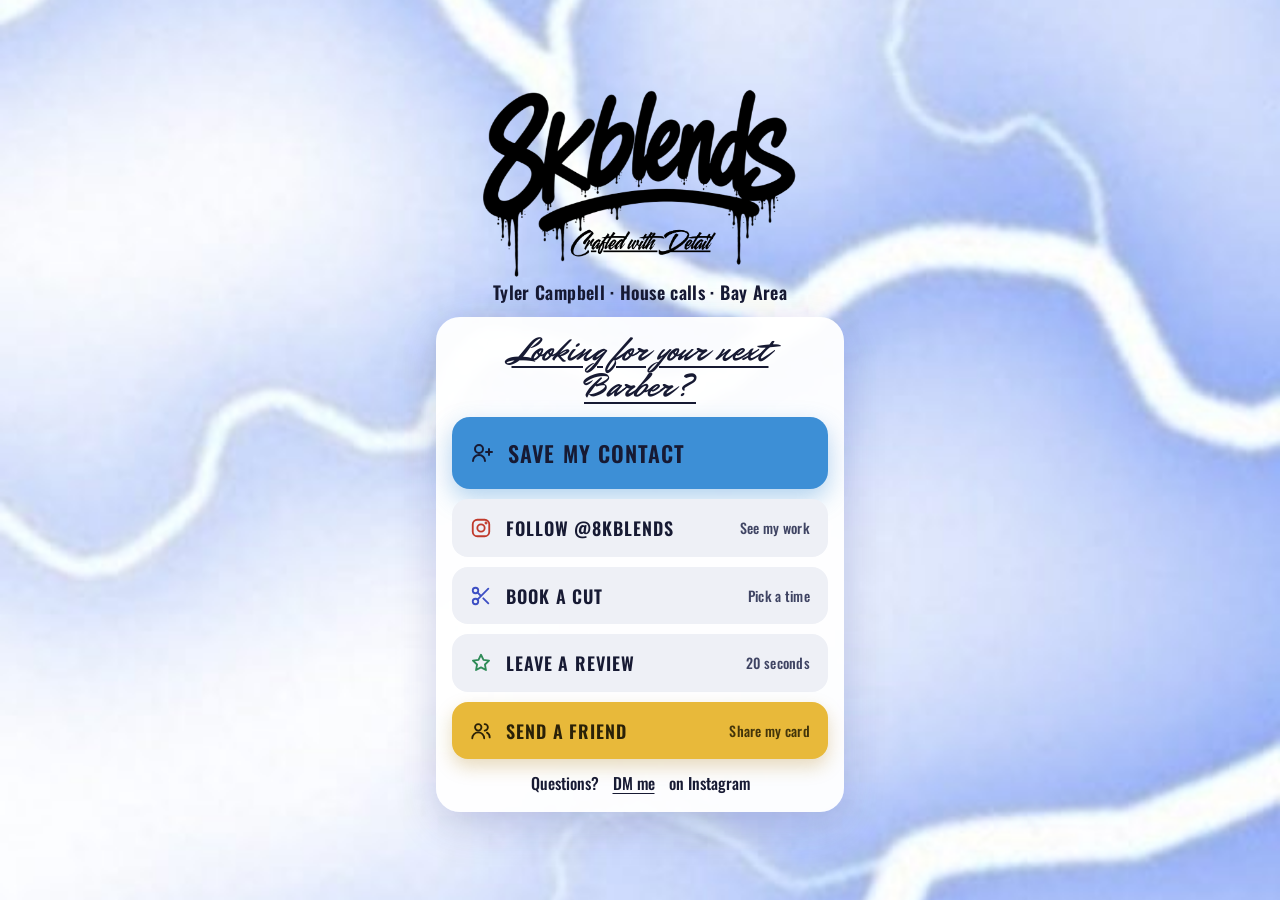
<file: index.html>
<!doctype html>
<html lang="en">
<head>
<meta charset="utf-8">
<meta name="viewport" content="width=device-width, initial-scale=1, viewport-fit=cover">
<meta name="theme-color" content="#171a33">
<meta name="format-detection" content="telephone=no">
<meta name="apple-mobile-web-app-capable" content="yes">
<meta name="mobile-web-app-capable" content="yes">
<meta name="apple-mobile-web-app-status-bar-style" content="default">
<meta name="description" content="Looking for your next Barber? Save Ty's contact in one tap, follow @8kblends and book a cut. The Bay Area, California.">
<meta property="og:type" content="website">
<meta property="og:site_name" content="8kblends">
<meta property="og:url" content="https://8kblends.github.io/">
<meta property="og:title" content="Ty The Barber · @8kblends">
<meta property="og:description" content="Looking for your next Barber? Save my contact in one tap.">
<meta property="og:image" content="https://8kblends.github.io/assets/og.jpg">
<meta property="og:image:width" content="1200">
<meta property="og:image:height" content="630">
<meta property="og:image:alt" content="The 8kblends drip logo with a cartoon of Ty holding gold clippers">
<meta name="twitter:card" content="summary_large_image">
<link rel="icon" type="image/png" href="/icons/icon-192.png">
<link rel="apple-touch-icon" href="/icons/apple-touch-icon.png">
<link rel="preload" href="/assets/fonts/oswald-latin-600-normal.woff2" as="font" type="font/woff2" crossorigin>
<link rel="preload" href="/assets/fonts/mr-dafoe-latin-400-normal.woff2" as="font" type="font/woff2" crossorigin>
<link rel="stylesheet" href="/assets/site.css?v=16d01dccd3">


<title>Ty The Barber · 8kblends</title>
<link rel="canonical" href="https://8kblends.github.io/">
<link rel="manifest" href="/manifest.webmanifest">
</head>
<body class="theme-lightning">
<div class="wrap">
  <header class="masthead">
    <img class="logo" src="/assets/logo.webp" width="994" height="599" alt="8kblends, Crafted with Detail">
    <h1 class="byline">Tyler Campbell <span aria-hidden="true">·</span> House calls · Bay Area</h1>
  </header>

  <main class="panel">
    <p class="ref-banner" data-ref-banner hidden></p>
    <h2 class="hook">Looking for your next Barber?</h2>

<div class="actions">
  <a class="btn btn-primary" href="/tyler-campbell.vcf" data-after="follow-sheet" data-count="save">
    <svg viewBox="0 0 24 24" fill="none" stroke="currentColor" stroke-width="2" stroke-linecap="round" stroke-linejoin="round" aria-hidden="true"><circle cx="9" cy="8" r="4"/><path d="M15 20c0-3.3-2.7-6-6-6s-6 2.7-6 6"/><path d="M19 8v6M16 11h6"/></svg>
    Save my contact
  </a>

  <a class="btn btn-follow" href="https://www.instagram.com/8kblends/" data-count="follow">
    <svg viewBox="0 0 24 24" fill="none" stroke="currentColor" stroke-width="2" stroke-linecap="round" stroke-linejoin="round" aria-hidden="true"><rect x="3" y="3" width="18" height="18" rx="5"/><circle cx="12" cy="12" r="4"/><circle cx="17.5" cy="6.5" r=".6" fill="currentColor"/></svg>
    Follow @8kblends
    <span class="sub">See my work</span>
  </a>

  <a class="btn btn-book" href="/book/" data-count="book">
    <svg viewBox="0 0 24 24" fill="none" stroke="currentColor" stroke-width="2" stroke-linecap="round" stroke-linejoin="round" aria-hidden="true"><circle cx="6" cy="6" r="3"/><circle cx="6" cy="18" r="3"/><path d="M20 4 8.1 15.9M14.5 14.5 20 20M8.1 8.1 12 12"/></svg>
    Book a cut
    <span class="sub">Pick a time</span>
  </a>

  <a class="btn btn-review" href="/review/" data-count="review">
    <svg viewBox="0 0 24 24" fill="none" stroke="currentColor" stroke-width="2" stroke-linecap="round" stroke-linejoin="round" aria-hidden="true"><path d="m12 3 2.7 5.6 6.1.8-4.5 4.2 1.1 6.1L12 16.8l-5.4 2.9 1.1-6.1-4.5-4.2 6.1-.8L12 3Z"/></svg>
    Leave a review
    <span class="sub">20 seconds</span>
  </a>

  <button class="btn btn-friend" type="button" data-open-sheet="friend-sheet" data-count="friend">
    <svg viewBox="0 0 24 24" fill="none" stroke="currentColor" stroke-width="2" stroke-linecap="round" stroke-linejoin="round" aria-hidden="true"><circle cx="9" cy="8" r="3.5"/><path d="M2.5 20c0-3.6 2.9-6.5 6.5-6.5s6.5 2.9 6.5 6.5"/><path d="M16 4.5a3.5 3.5 0 0 1 0 7M18.5 13.8c1.8.9 3 2.9 3 5.2"/></svg>
    Send a friend
    <span class="sub">Share my card</span>
  </button>

</div>

<p class="contact-line">Questions? <a href="https://ig.me/m/8kblends" data-count="dm-me">DM me</a> on Instagram</p>

  </main>


</div>
<dialog class="sheet" id="follow-sheet" aria-labelledby="follow-title">
  <form method="dialog" class="sheet-close-form">
    <button class="sheet-close" aria-label="Close">
      <svg viewBox="0 0 24 24" fill="none" stroke="currentColor" stroke-width="2.4" stroke-linecap="round" aria-hidden="true"><path d="M6 6l12 12M18 6 6 18"/></svg>
    </button>
  </form>
  <h2 class="sheet-title" id="follow-title">Stay in the loop</h2>
  <p class="sheet-perk"><span aria-hidden="true">★</span> New work, open spots and before/afters.</p>
  <a class="btn btn-primary" href="https://www.instagram.com/8kblends/" data-count="follow-sheet">
    <svg viewBox="0 0 24 24" fill="none" stroke="currentColor" stroke-width="2" stroke-linecap="round" stroke-linejoin="round" aria-hidden="true"><rect x="3" y="3" width="18" height="18" rx="5"/><circle cx="12" cy="12" r="4"/><circle cx="17.5" cy="6.5" r=".6" fill="currentColor"/></svg>
    Follow @8kblends
  </a>
  <form method="dialog"><button class="sheet-later">Maybe later</button></form>
</dialog>

<dialog class="sheet" id="friend-sheet" aria-labelledby="friend-title">
  <form method="dialog" class="sheet-close-form">
    <button class="sheet-close" aria-label="Close">
      <svg viewBox="0 0 24 24" fill="none" stroke="currentColor" stroke-width="2.4" stroke-linecap="round" aria-hidden="true"><path d="M6 6l12 12M18 6 6 18"/></svg>
    </button>
  </form>
  <h2 class="sheet-title" id="friend-title"><span data-refer="on"><span data-referral-amount></span> off for you both</span><span data-refer="off">Know someone who needs a cut?</span></h2>
  <p class="sheet-perk" data-refer="on"><span aria-hidden="true">★</span> Your friend&#x27;s first cut, and your next one.</p>
  <form class="sheet-form" data-friend-form>
    <label class="field">
      <span>Your name</span>
      <input name="name" autocomplete="given-name" maxlength="24" required>
    </label>
    <button class="btn btn-primary" type="submit">
      <svg viewBox="0 0 24 24" fill="none" stroke="currentColor" stroke-width="2" stroke-linecap="round" stroke-linejoin="round" aria-hidden="true"><path d="M12 3v12M8 7l4-4 4 4"/><path d="M5 12v7a2 2 0 0 0 2 2h10a2 2 0 0 0 2-2v-7"/></svg>
      Share my card
    </button>
  </form>
  <form method="dialog"><button class="sheet-later">Maybe later</button></form>
</dialog>

<script type="application/json" id="site-config">{"site": "https://8kblends.github.io", "company": "Ty The Barber", "nickname": "Ty", "dm": "https://ig.me/m/8kblends", "endpoint": "https://script.google.com/macros/s/AKfycbwviMHjZOcUVLB2PJBwBjjKKElLPbeXS-Q68Xgtw4oMO0ocJk8Ds4v7jdi9OsdoQ2rn/exec", "share_text": "Fresh cuts at your place from Ty at 8kblends 💈 Book with my link:", "banner": "{name} sent you! Welcome.", "share_text_offer": "Fresh cuts at your place from Ty at 8kblends 💈 Book with my link and we both get {amount} off:", "banner_offer": "{name} sent you! {amount} off your first cut."}</script>
<script src="/assets/card.js?v=16d01dccd3" defer></script>
<script src="/assets/friend.js?v=16d01dccd3" defer></script>
</body>
</html>
</file>
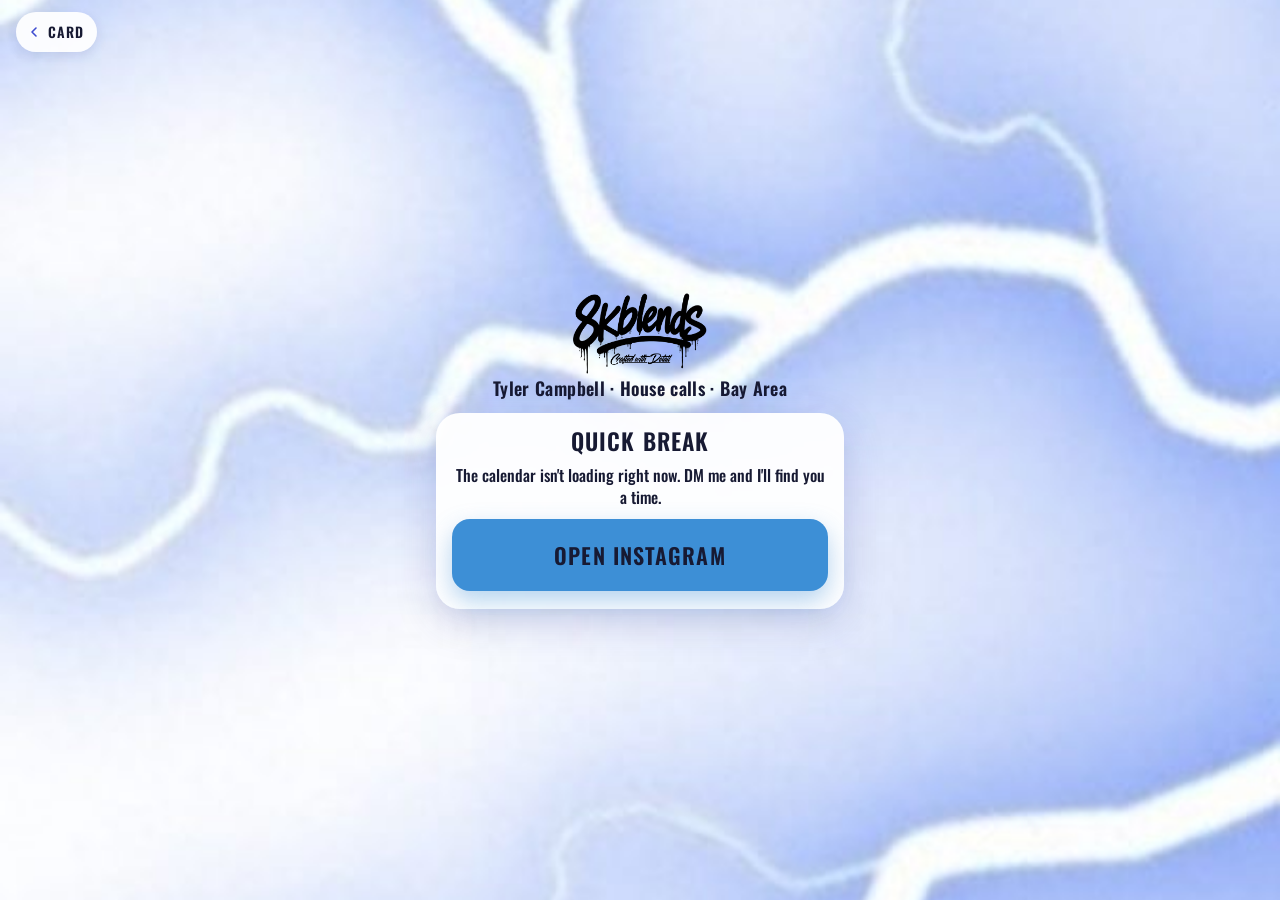
<file: book/index.html>
<!doctype html>
<html lang="en">
<head>
<meta charset="utf-8">
<meta name="viewport" content="width=device-width, initial-scale=1, viewport-fit=cover">
<meta name="theme-color" content="#171a33">
<meta name="format-detection" content="telephone=no">
<meta name="apple-mobile-web-app-capable" content="yes">
<meta name="mobile-web-app-capable" content="yes">
<meta name="apple-mobile-web-app-status-bar-style" content="default">
<meta name="description" content="Looking for your next Barber? Save Ty's contact in one tap, follow @8kblends and book a cut. The Bay Area, California.">
<meta property="og:type" content="website">
<meta property="og:site_name" content="8kblends">
<meta property="og:url" content="https://8kblends.github.io/">
<meta property="og:title" content="Ty The Barber · @8kblends">
<meta property="og:description" content="Looking for your next Barber? Save my contact in one tap.">
<meta property="og:image" content="https://8kblends.github.io/assets/og.jpg">
<meta property="og:image:width" content="1200">
<meta property="og:image:height" content="630">
<meta property="og:image:alt" content="The 8kblends drip logo with a cartoon of Ty holding gold clippers">
<meta name="twitter:card" content="summary_large_image">
<link rel="icon" type="image/png" href="/icons/icon-192.png">
<link rel="apple-touch-icon" href="/icons/apple-touch-icon.png">
<link rel="preload" href="/assets/fonts/oswald-latin-600-normal.woff2" as="font" type="font/woff2" crossorigin>
<link rel="preload" href="/assets/fonts/mr-dafoe-latin-400-normal.woff2" as="font" type="font/woff2" crossorigin>
<link rel="stylesheet" href="/assets/site.css?v=16d01dccd3">


<title>Book a cut · 8kblends</title>
<link rel="canonical" href="https://8kblends.github.io/book/">
<link rel="manifest" href="/manifest.webmanifest">
</head>
<body class="theme-lightning book-page" data-at="service">
<a class="back-chip" href="/" data-back><svg viewBox="0 0 24 24" fill="none" stroke="currentColor" stroke-width="2.4" stroke-linecap="round" stroke-linejoin="round" aria-hidden="true"><path d="M15 6l-6 6 6 6"/></svg><span data-back-label>Card</span></a>
<div class="wrap">
  <header class="masthead">
    <img class="logo logo-sm" src="/assets/logo.webp" width="994" height="599" alt="8kblends, Crafted with Detail">
    <h1 class="byline">Tyler Campbell <span aria-hidden="true">·</span> House calls · Bay Area</h1>
  </header>

  <main class="panel">
    <form class="book-form" data-book-form novalidate>
      <section class="step" data-step="service">
        <h2 class="hook">Let's get you in the chair</h2>
        <fieldset class="chips" data-services>
          <legend>Choose a service</legend>
          <label class="chip"><input type="checkbox" name="service" value="haircut"><span>Haircut<small data-why></small></span></label>
          <label class="chip"><input type="checkbox" name="service" value="beard"><span>Beard trim<small data-why></small></span></label>
          <label class="chip"><input type="checkbox" name="service" value="lineup"><span>Lineup<small data-why></small></span></label>
          <label class="chip"><input type="checkbox" name="service" value="full"><span>Full package<small data-why></small></span></label>
        </fieldset>
        <p class="book-note" data-service-note aria-live="polite"></p>
        <fieldset class="days">
          <legend>Pick a day</legend>
          <div class="day-grid" data-day-grid></div>
        </fieldset>
        <fieldset class="times" data-times hidden>
          <legend data-times-label>Open times</legend>
          <div class="time-scroller">
            <button class="time-arrow left" type="button" data-scroll="-1" aria-label="Earlier">‹</button>
            <div class="time-row" data-time-row></div>
            <button class="time-arrow right" type="button" data-scroll="1" aria-label="Later">›</button>
          </div>
        </fieldset>
        <p class="book-wait" data-loading>Loading the calendar…</p>
        <button class="btn btn-primary" type="button" data-next="you" disabled>Next</button>
      </section>

      <section class="step" data-step="you" hidden>
        <p class="book-summary" data-summary></p>
        <label class="field"><span>First name</span><input name="first" autocomplete="given-name" maxlength="30" required></label>
        <label class="field" data-handle-field><span>Your @handle</span><input name="handle" autocomplete="off" autocapitalize="none" spellcheck="false" maxlength="40" placeholder="@" required></label>
        <label class="field" data-phone-field hidden><span>Your phone number</span><input name="phone" type="tel" inputmode="tel" autocomplete="tel" maxlength="20"></label>
        <button class="link-btn" type="button" data-swap>No Instagram? I can text you instead</button>
        <label class="field"><span>Who sent you? (optional)</span><input name="ref" maxlength="30"></label>
        <p class="book-error" data-error="you" aria-live="polite"></p>
        <button class="btn btn-primary" type="button" data-next="where">Next</button>
      </section>

      <section class="step" data-step="where" hidden>
        <h2 class="step-title">Where am I headed?</h2>
        <label class="field"><span>Street address</span><input name="address" autocomplete="street-address" maxlength="120" required></label>
        <label class="field"><span>City</span><select name="city" data-city-select hidden></select><input name="city_text" data-city-text autocomplete="address-level2" maxlength="40"></label>
        <p class="area-note" data-area-note hidden><a href="https://ig.me/m/8kblends" data-count="book-area-dm">Somewhere else? DM me</a><span data-paid="on">Farther drives may add a small travel fee.</span></p>
        <fieldset class="chips">
          <legend>Best place to set up?</legend>
        <label class="chip"><input type="radio" name="setup" value="Backyard"><span>Backyard</span></label>
        <label class="chip"><input type="radio" name="setup" value="Indoors"><span>Indoors</span></label>
        <label class="chip"><input type="radio" name="setup" value="Garage"><span>Garage</span></label>
        <label class="chip"><input type="radio" name="setup" value="Not sure yet"><span>Not sure yet</span></label>
        </fieldset>
        <p class="setup-hint">All I need is room for a chair and an outlet nearby.</p>
        <label class="field"><span>Parking or gate notes (optional)</span><input name="notes" maxlength="200"></label>
        <p class="book-error" data-error="where" aria-live="polite"></p>
        <button class="btn btn-primary" type="button" data-next="review">Next</button>
      </section>

      <section class="step" data-step="review" hidden>
        <h2 class="step-title" data-review-title>Almost done</h2>
        <p class="step-sub">Here's your appointment. Give it a quick look.</p>
        <p class="book-when" data-when></p>
        <p class="receipt-label">What's included</p>
        <ul class="receipt" data-items></ul>
        <p class="total-line" data-total-line hidden><span>Total</span><b data-total></b></p>
        <p class="promise">I usually confirm within a couple of hours.</p>
        <p class="book-error" data-error="review" aria-live="polite"></p>
        <button class="btn btn-primary" type="submit" data-send>Send request</button>
        <button class="link-btn" type="button" data-send-dm>Prefer Instagram? Book in my DMs</button>
      </section>

      <section class="step step-done" data-step="sent" hidden>
        <span class="done-mark" aria-hidden="true">✓</span>
        <h2 class="step-title">Request sent</h2>
        <p class="done-text" data-sent-text>Your time is held. I'll confirm shortly, usually within a couple of hours.</p>
        <a class="btn btn-primary btn-stack" href="https://www.instagram.com/8kblends/" data-follow data-count="book-follow"><span>Follow @8kblends</span><span class="sub" data-follow-sub>so my message reaches your inbox</span></a>
        <a class="btn btn-soft" href="#" data-ics download="8kblends.ics" data-count="book-calendar">Add to your calendar</a>
      </section>

      <section class="step step-done" data-step="down" hidden>
        <h2 class="step-title">Quick break</h2>
        <p class="done-text">The calendar isn't loading right now. DM me and I'll find you a time.</p>
        <a class="btn btn-primary" href="https://ig.me/m/8kblends" data-count="book-down-dm">Open Instagram</a>
      </section>

      <input class="hp" name="website" tabindex="-1" autocomplete="off" aria-hidden="true">
    </form>
  </main>
</div>
<script type="application/json" id="site-config">{"site": "https://8kblends.github.io", "company": "Ty The Barber", "nickname": "Ty", "dm": "https://ig.me/m/8kblends", "endpoint": "https://script.google.com/macros/s/AKfycbwviMHjZOcUVLB2PJBwBjjKKElLPbeXS-Q68Xgtw4oMO0ocJk8Ds4v7jdi9OsdoQ2rn/exec", "share_text": "Fresh cuts at your place from Ty at 8kblends 💈 Book with my link:", "banner": "{name} sent you! Welcome.", "share_text_offer": "Fresh cuts at your place from Ty at 8kblends 💈 Book with my link and we both get {amount} off:", "banner_offer": "{name} sent you! {amount} off your first cut."}</script>
<script src="/assets/card.js?v=16d01dccd3" defer></script>
<script src="/assets/booking-rules.js?v=16d01dccd3" defer></script>
<script src="/assets/book.js?v=16d01dccd3" defer></script>
</body>
</html>
</file>
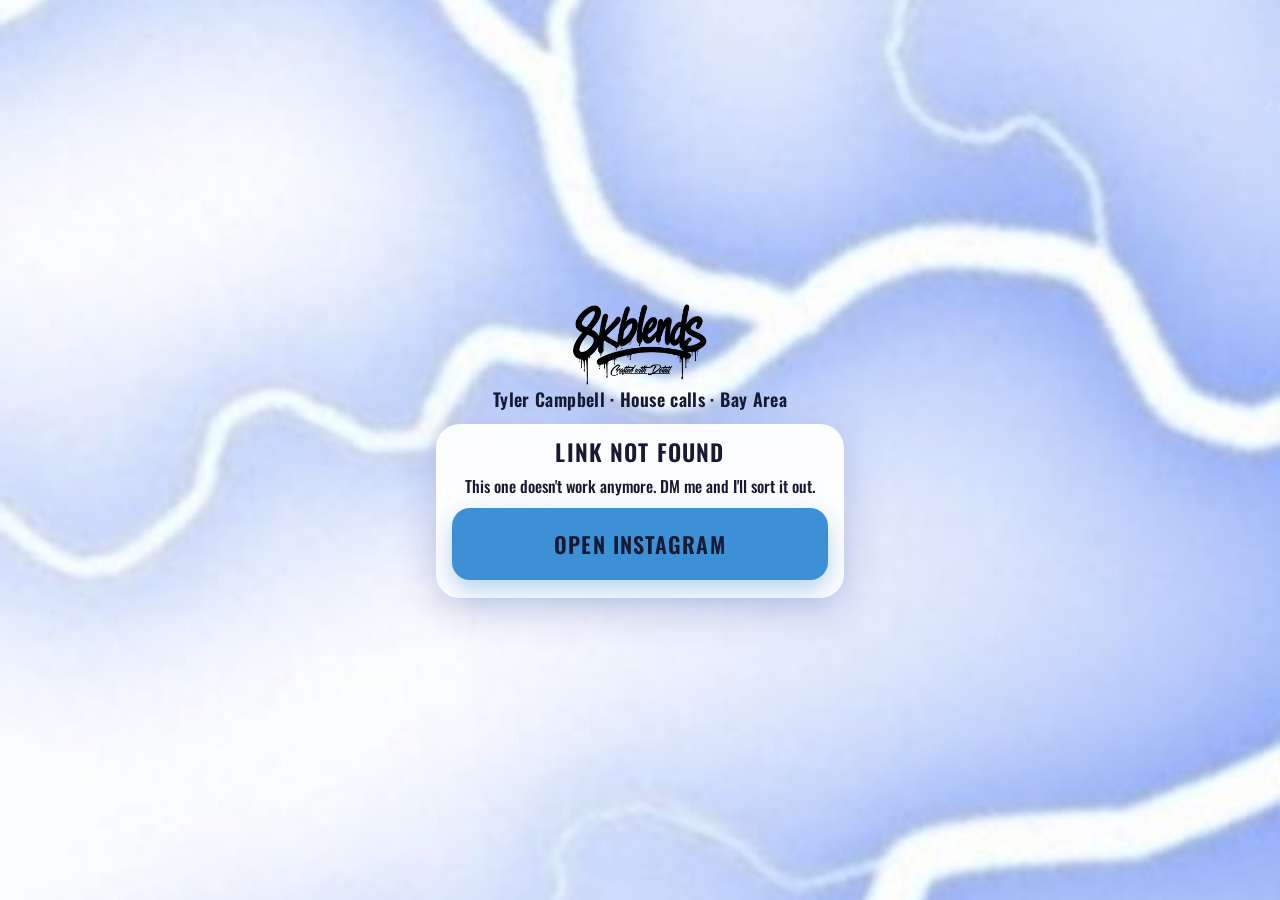
<file: ok/index.html>
<!doctype html>
<html lang="en">
<head>
<meta charset="utf-8">
<meta name="viewport" content="width=device-width, initial-scale=1, viewport-fit=cover">
<meta name="theme-color" content="#171a33">
<meta name="format-detection" content="telephone=no">
<meta name="apple-mobile-web-app-capable" content="yes">
<meta name="mobile-web-app-capable" content="yes">
<meta name="apple-mobile-web-app-status-bar-style" content="default">
<meta name="description" content="Looking for your next Barber? Save Ty's contact in one tap, follow @8kblends and book a cut. The Bay Area, California.">
<meta property="og:type" content="website">
<meta property="og:site_name" content="8kblends">
<meta property="og:url" content="https://8kblends.github.io/">
<meta property="og:title" content="Ty The Barber · @8kblends">
<meta property="og:description" content="Looking for your next Barber? Save my contact in one tap.">
<meta property="og:image" content="https://8kblends.github.io/assets/og.jpg">
<meta property="og:image:width" content="1200">
<meta property="og:image:height" content="630">
<meta property="og:image:alt" content="The 8kblends drip logo with a cartoon of Ty holding gold clippers">
<meta name="twitter:card" content="summary_large_image">
<link rel="icon" type="image/png" href="/icons/icon-192.png">
<link rel="apple-touch-icon" href="/icons/apple-touch-icon.png">
<link rel="preload" href="/assets/fonts/oswald-latin-600-normal.woff2" as="font" type="font/woff2" crossorigin>
<link rel="preload" href="/assets/fonts/mr-dafoe-latin-400-normal.woff2" as="font" type="font/woff2" crossorigin>
<link rel="stylesheet" href="/assets/site.css?v=16d01dccd3">


<title>Your appointment · 8kblends</title>
<meta name="robots" content="noindex, nofollow">
</head>
<body class="theme-lightning ok-page">
<div class="wrap">
  <header class="masthead">
    <img class="logo logo-sm" src="/assets/logo.webp" width="994" height="599" alt="8kblends, Crafted with Detail">
    <h1 class="byline">Tyler Campbell <span aria-hidden="true">·</span> House calls · Bay Area</h1>
  </header>

  <main class="panel">
    <section data-view="loading">
      <p class="book-wait">Loading…</p>
    </section>

    <section class="ok-view" data-view="booking" hidden>
      <h2 class="hook" data-title>See you soon</h2>
      <p class="book-when" data-when></p>
      <div class="ok-where" data-where-row>
        <span aria-hidden="true">📍</span><span class="ok-where-text" data-where></span>
        <button class="link-btn" type="button" data-edit>Edit</button>
      </div>
      <fieldset class="chips ok-spot" data-spot hidden>
        <legend>Where should the chair go?</legend>
        <label class="chip"><input type="radio" name="spot" value="Backyard"><span>Backyard</span></label>
        <label class="chip"><input type="radio" name="spot" value="Indoors"><span>Indoors</span></label>
        <label class="chip"><input type="radio" name="spot" value="Garage"><span>Garage</span></label>
      </fieldset>
      <form class="book-form ok-edit" data-edit-form hidden>
        <label class="field"><span>Street address</span><input name="address" autocomplete="street-address" maxlength="120" required></label>
        <label class="field"><span>City</span><select name="city" data-city-select hidden></select><input name="city_text" data-city-text autocomplete="address-level2" maxlength="40"></label>
        <fieldset class="chips">
          <legend>Best place to set up?</legend>
        <label class="chip"><input type="radio" name="setup" value="Backyard"><span>Backyard</span></label>
        <label class="chip"><input type="radio" name="setup" value="Indoors"><span>Indoors</span></label>
        <label class="chip"><input type="radio" name="setup" value="Garage"><span>Garage</span></label>
        <label class="chip"><input type="radio" name="setup" value="Not sure yet"><span>Not sure yet</span></label>
        </fieldset>
        <label class="field"><span>Parking or gate notes (optional)</span><input name="notes" maxlength="200"></label>
        <button class="btn btn-primary" type="submit">Save</button>
      </form>
      <p class="done-text" data-note hidden></p>
      <button class="btn btn-primary" type="button" data-coming>Confirm 👍</button>
      <button class="btn btn-soft" type="button" data-cancel>Can't make it</button>
      <a class="link-btn" href="#" data-ics download="8kblends.ics">Add to your calendar</a>
    </section>

    <section class="ok-view" data-view="error" hidden>
      <h2 class="step-title">Link not found</h2>
      <p class="done-text">This one doesn't work anymore. DM me and I'll sort it out.</p>
      <a class="btn btn-primary" href="https://ig.me/m/8kblends">Open Instagram</a>
    </section>
  </main>
</div>
<script type="application/json" id="site-config">{"site": "https://8kblends.github.io", "company": "Ty The Barber", "nickname": "Ty", "dm": "https://ig.me/m/8kblends", "endpoint": "https://script.google.com/macros/s/AKfycbwviMHjZOcUVLB2PJBwBjjKKElLPbeXS-Q68Xgtw4oMO0ocJk8Ds4v7jdi9OsdoQ2rn/exec", "share_text": "Fresh cuts at your place from Ty at 8kblends 💈 Book with my link:", "banner": "{name} sent you! Welcome.", "share_text_offer": "Fresh cuts at your place from Ty at 8kblends 💈 Book with my link and we both get {amount} off:", "banner_offer": "{name} sent you! {amount} off your first cut."}</script>
<script src="/assets/card.js?v=16d01dccd3" defer></script>
<script src="/assets/booking-rules.js?v=16d01dccd3" defer></script>
<script src="/assets/ok.js?v=16d01dccd3" defer></script>
</body>
</html>
</file>
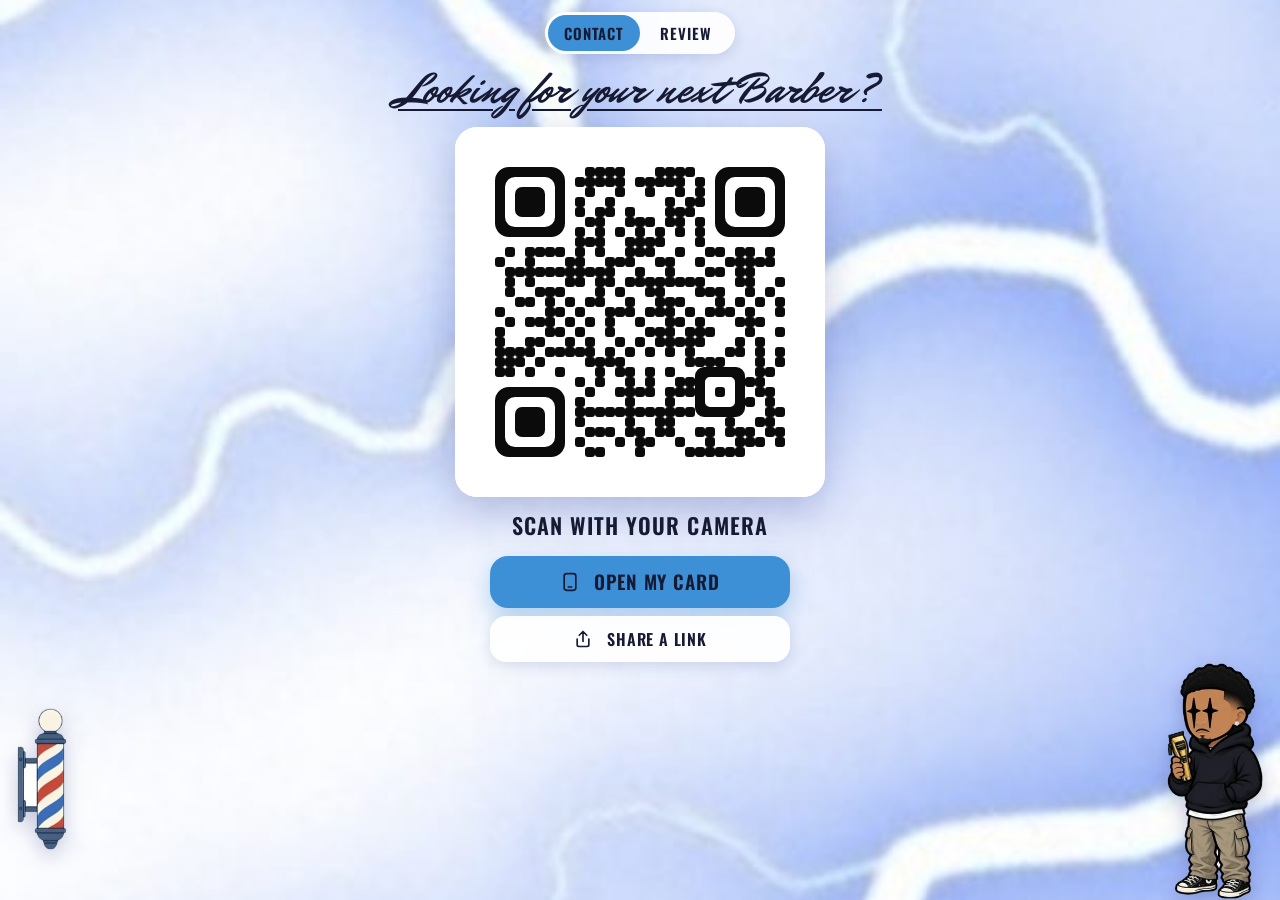
<file: qr/index.html>
<!doctype html>
<html lang="en">
<head>
<meta charset="utf-8">
<meta name="viewport" content="width=device-width, initial-scale=1, viewport-fit=cover">
<meta name="theme-color" content="#171a33">
<meta name="format-detection" content="telephone=no">
<meta name="apple-mobile-web-app-capable" content="yes">
<meta name="mobile-web-app-capable" content="yes">
<meta name="apple-mobile-web-app-status-bar-style" content="default">
<meta name="description" content="Looking for your next Barber? Save Ty's contact in one tap, follow @8kblends and book a cut. The Bay Area, California.">
<meta property="og:type" content="website">
<meta property="og:site_name" content="8kblends">
<meta property="og:url" content="https://8kblends.github.io/">
<meta property="og:title" content="Ty The Barber · @8kblends">
<meta property="og:description" content="Looking for your next Barber? Save my contact in one tap.">
<meta property="og:image" content="https://8kblends.github.io/assets/og.jpg">
<meta property="og:image:width" content="1200">
<meta property="og:image:height" content="630">
<meta property="og:image:alt" content="The 8kblends drip logo with a cartoon of Ty holding gold clippers">
<meta name="twitter:card" content="summary_large_image">
<link rel="icon" type="image/png" href="/icons/icon-192.png">
<link rel="apple-touch-icon" href="/icons/apple-touch-icon.png">
<link rel="preload" href="/assets/fonts/oswald-latin-600-normal.woff2" as="font" type="font/woff2" crossorigin>
<link rel="preload" href="/assets/fonts/mr-dafoe-latin-400-normal.woff2" as="font" type="font/woff2" crossorigin>
<link rel="stylesheet" href="/assets/site.css?v=16d01dccd3">


<title>Scan · 8kblends</title>
<link rel="canonical" href="https://8kblends.github.io/qr/">
<link rel="manifest" href="/qr/manifest.webmanifest">
<meta name="robots" content="noindex">
</head>
<body class="qr-page" data-variant="a" data-mode="contact" data-keep-awake>
<main class="qr-stage">
  <div class="qr-tabs" role="tablist" aria-label="Which QR to show">
    <button type="button" role="tab" data-mode-tab="contact" aria-selected="true">Contact</button>
    <button type="button" role="tab" data-mode-tab="review" aria-selected="false">Review</button>
    <button type="button" role="tab" data-mode-tab="pay" aria-selected="false" data-paid="on">Pay</button>
  </div>

  <h1 class="qr-hook" data-for="contact">Looking for your next Barber?</h1>
  <h1 class="qr-hook" data-for="review">How was your cut?</h1>
  <h1 class="qr-hook" data-for="pay" data-paid="on">Looking fresh!</h1>

  <div class="qr-box" data-for="contact" role="img" aria-label="QR code that opens 8kblends.github.io"><svg xmlns="http://www.w3.org/2000/svg" viewBox="0 0 37 37" shape-rendering="geometricPrecision"><rect width="37" height="37" fill="#fff"/><g fill="#0b0b0b"><path fill-rule="evenodd" d="M5.4,4h4.2a1.4,1.4 0 0 1 1.4,1.4v4.2a1.4,1.4 0 0 1 -1.4,1.4h-4.2a1.4,1.4 0 0 1 -1.4,-1.4v-4.2a1.4,1.4 0 0 1 1.4,-1.4zM6.0,5h3.0a1.0,1.0 0 0 1 1.0,1.0v3.0a1.0,1.0 0 0 1 -1.0,1.0h-3.0a1.0,1.0 0 0 1 -1.0,-1.0v-3.0a1.0,1.0 0 0 1 1.0,-1.0z"/><rect x="6" y="6" width="3" height="3" rx="0.7"/><path fill-rule="evenodd" d="M27.4,4h4.2a1.4,1.4 0 0 1 1.4,1.4v4.2a1.4,1.4 0 0 1 -1.4,1.4h-4.2a1.4,1.4 0 0 1 -1.4,-1.4v-4.2a1.4,1.4 0 0 1 1.4,-1.4zM28.0,5h3.0a1.0,1.0 0 0 1 1.0,1.0v3.0a1.0,1.0 0 0 1 -1.0,1.0h-3.0a1.0,1.0 0 0 1 -1.0,-1.0v-3.0a1.0,1.0 0 0 1 1.0,-1.0z"/><rect x="28" y="6" width="3" height="3" rx="0.7"/><path fill-rule="evenodd" d="M5.4,26h4.2a1.4,1.4 0 0 1 1.4,1.4v4.2a1.4,1.4 0 0 1 -1.4,1.4h-4.2a1.4,1.4 0 0 1 -1.4,-1.4v-4.2a1.4,1.4 0 0 1 1.4,-1.4zM6.0,27h3.0a1.0,1.0 0 0 1 1.0,1.0v3.0a1.0,1.0 0 0 1 -1.0,1.0h-3.0a1.0,1.0 0 0 1 -1.0,-1.0v-3.0a1.0,1.0 0 0 1 1.0,-1.0z"/><rect x="6" y="28" width="3" height="3" rx="0.7"/><path fill-rule="evenodd" d="M24.9,24h3.2a0.9,0.9 0 0 1 0.9,0.9v3.2a0.9,0.9 0 0 1 -0.9,0.9h-3.2a0.9,0.9 0 0 1 -0.9,-0.9v-3.2a0.9,0.9 0 0 1 0.9,-0.9zM25.5,25h2.0a0.5,0.5 0 0 1 0.5,0.5v2.0a0.5,0.5 0 0 1 -0.5,0.5h-2.0a0.5,0.5 0 0 1 -0.5,-0.5v-2.0a0.5,0.5 0 0 1 0.5,-0.5z"/><rect x="26" y="26" width="1" height="1" rx="0.3"/><rect x="13" y="4" width="1" height="1" rx=".3"/><rect x="14" y="4" width="1" height="1" rx=".3"/><rect x="15" y="4" width="1" height="1" rx=".3"/><rect x="16" y="4" width="1" height="1" rx=".3"/><rect x="20" y="4" width="1" height="1" rx=".3"/><rect x="21" y="4" width="1" height="1" rx=".3"/><rect x="22" y="4" width="1" height="1" rx=".3"/><rect x="23" y="4" width="1" height="1" rx=".3"/><rect x="12" y="5" width="1" height="1" rx=".3"/><rect x="13" y="5" width="1" height="1" rx=".3"/><rect x="14" y="5" width="1" height="1" rx=".3"/><rect x="15" y="5" width="1" height="1" rx=".3"/><rect x="16" y="5" width="1" height="1" rx=".3"/><rect x="18" y="5" width="1" height="1" rx=".3"/><rect x="19" y="5" width="1" height="1" rx=".3"/><rect x="20" y="5" width="1" height="1" rx=".3"/><rect x="21" y="5" width="1" height="1" rx=".3"/><rect x="22" y="5" width="1" height="1" rx=".3"/><rect x="24" y="5" width="1" height="1" rx=".3"/><rect x="13" y="6" width="1" height="1" rx=".3"/><rect x="16" y="6" width="1" height="1" rx=".3"/><rect x="19" y="6" width="1" height="1" rx=".3"/><rect x="22" y="6" width="1" height="1" rx=".3"/><rect x="24" y="6" width="1" height="1" rx=".3"/><rect x="12" y="7" width="1" height="1" rx=".3"/><rect x="15" y="7" width="1" height="1" rx=".3"/><rect x="21" y="7" width="1" height="1" rx=".3"/><rect x="23" y="7" width="1" height="1" rx=".3"/><rect x="24" y="7" width="1" height="1" rx=".3"/><rect x="12" y="8" width="1" height="1" rx=".3"/><rect x="14" y="8" width="1" height="1" rx=".3"/><rect x="15" y="8" width="1" height="1" rx=".3"/><rect x="17" y="8" width="1" height="1" rx=".3"/><rect x="21" y="8" width="1" height="1" rx=".3"/><rect x="22" y="8" width="1" height="1" rx=".3"/><rect x="23" y="8" width="1" height="1" rx=".3"/><rect x="13" y="9" width="1" height="1" rx=".3"/><rect x="14" y="9" width="1" height="1" rx=".3"/><rect x="17" y="9" width="1" height="1" rx=".3"/><rect x="18" y="9" width="1" height="1" rx=".3"/><rect x="19" y="9" width="1" height="1" rx=".3"/><rect x="21" y="9" width="1" height="1" rx=".3"/><rect x="22" y="9" width="1" height="1" rx=".3"/><rect x="24" y="9" width="1" height="1" rx=".3"/><rect x="12" y="10" width="1" height="1" rx=".3"/><rect x="14" y="10" width="1" height="1" rx=".3"/><rect x="16" y="10" width="1" height="1" rx=".3"/><rect x="18" y="10" width="1" height="1" rx=".3"/><rect x="20" y="10" width="1" height="1" rx=".3"/><rect x="22" y="10" width="1" height="1" rx=".3"/><rect x="24" y="10" width="1" height="1" rx=".3"/><rect x="12" y="11" width="1" height="1" rx=".3"/><rect x="13" y="11" width="1" height="1" rx=".3"/><rect x="14" y="11" width="1" height="1" rx=".3"/><rect x="17" y="11" width="1" height="1" rx=".3"/><rect x="18" y="11" width="1" height="1" rx=".3"/><rect x="19" y="11" width="1" height="1" rx=".3"/><rect x="20" y="11" width="1" height="1" rx=".3"/><rect x="24" y="11" width="1" height="1" rx=".3"/><rect x="5" y="12" width="1" height="1" rx=".3"/><rect x="7" y="12" width="1" height="1" rx=".3"/><rect x="8" y="12" width="1" height="1" rx=".3"/><rect x="9" y="12" width="1" height="1" rx=".3"/><rect x="10" y="12" width="1" height="1" rx=".3"/><rect x="12" y="12" width="1" height="1" rx=".3"/><rect x="14" y="12" width="1" height="1" rx=".3"/><rect x="17" y="12" width="1" height="1" rx=".3"/><rect x="18" y="12" width="1" height="1" rx=".3"/><rect x="19" y="12" width="1" height="1" rx=".3"/><rect x="22" y="12" width="1" height="1" rx=".3"/><rect x="25" y="12" width="1" height="1" rx=".3"/><rect x="26" y="12" width="1" height="1" rx=".3"/><rect x="28" y="12" width="1" height="1" rx=".3"/><rect x="29" y="12" width="1" height="1" rx=".3"/><rect x="31" y="12" width="1" height="1" rx=".3"/><rect x="4" y="13" width="1" height="1" rx=".3"/><rect x="7" y="13" width="1" height="1" rx=".3"/><rect x="11" y="13" width="1" height="1" rx=".3"/><rect x="12" y="13" width="1" height="1" rx=".3"/><rect x="15" y="13" width="1" height="1" rx=".3"/><rect x="16" y="13" width="1" height="1" rx=".3"/><rect x="17" y="13" width="1" height="1" rx=".3"/><rect x="20" y="13" width="1" height="1" rx=".3"/><rect x="21" y="13" width="1" height="1" rx=".3"/><rect x="24" y="13" width="1" height="1" rx=".3"/><rect x="27" y="13" width="1" height="1" rx=".3"/><rect x="28" y="13" width="1" height="1" rx=".3"/><rect x="29" y="13" width="1" height="1" rx=".3"/><rect x="30" y="13" width="1" height="1" rx=".3"/><rect x="31" y="13" width="1" height="1" rx=".3"/><rect x="5" y="14" width="1" height="1" rx=".3"/><rect x="6" y="14" width="1" height="1" rx=".3"/><rect x="7" y="14" width="1" height="1" rx=".3"/><rect x="8" y="14" width="1" height="1" rx=".3"/><rect x="9" y="14" width="1" height="1" rx=".3"/><rect x="10" y="14" width="1" height="1" rx=".3"/><rect x="11" y="14" width="1" height="1" rx=".3"/><rect x="12" y="14" width="1" height="1" rx=".3"/><rect x="13" y="14" width="1" height="1" rx=".3"/><rect x="14" y="14" width="1" height="1" rx=".3"/><rect x="15" y="14" width="1" height="1" rx=".3"/><rect x="18" y="14" width="1" height="1" rx=".3"/><rect x="21" y="14" width="1" height="1" rx=".3"/><rect x="25" y="14" width="1" height="1" rx=".3"/><rect x="26" y="14" width="1" height="1" rx=".3"/><rect x="28" y="14" width="1" height="1" rx=".3"/><rect x="29" y="14" width="1" height="1" rx=".3"/><rect x="5" y="15" width="1" height="1" rx=".3"/><rect x="7" y="15" width="1" height="1" rx=".3"/><rect x="11" y="15" width="1" height="1" rx=".3"/><rect x="12" y="15" width="1" height="1" rx=".3"/><rect x="14" y="15" width="1" height="1" rx=".3"/><rect x="15" y="15" width="1" height="1" rx=".3"/><rect x="17" y="15" width="1" height="1" rx=".3"/><rect x="18" y="15" width="1" height="1" rx=".3"/><rect x="19" y="15" width="1" height="1" rx=".3"/><rect x="20" y="15" width="1" height="1" rx=".3"/><rect x="21" y="15" width="1" height="1" rx=".3"/><rect x="22" y="15" width="1" height="1" rx=".3"/><rect x="23" y="15" width="1" height="1" rx=".3"/><rect x="24" y="15" width="1" height="1" rx=".3"/><rect x="28" y="15" width="1" height="1" rx=".3"/><rect x="29" y="15" width="1" height="1" rx=".3"/><rect x="32" y="15" width="1" height="1" rx=".3"/><rect x="5" y="16" width="1" height="1" rx=".3"/><rect x="8" y="16" width="1" height="1" rx=".3"/><rect x="9" y="16" width="1" height="1" rx=".3"/><rect x="10" y="16" width="1" height="1" rx=".3"/><rect x="14" y="16" width="1" height="1" rx=".3"/><rect x="16" y="16" width="1" height="1" rx=".3"/><rect x="19" y="16" width="1" height="1" rx=".3"/><rect x="20" y="16" width="1" height="1" rx=".3"/><rect x="24" y="16" width="1" height="1" rx=".3"/><rect x="25" y="16" width="1" height="1" rx=".3"/><rect x="26" y="16" width="1" height="1" rx=".3"/><rect x="29" y="16" width="1" height="1" rx=".3"/><rect x="31" y="16" width="1" height="1" rx=".3"/><rect x="6" y="17" width="1" height="1" rx=".3"/><rect x="7" y="17" width="1" height="1" rx=".3"/><rect x="9" y="17" width="1" height="1" rx=".3"/><rect x="11" y="17" width="1" height="1" rx=".3"/><rect x="13" y="17" width="1" height="1" rx=".3"/><rect x="14" y="17" width="1" height="1" rx=".3"/><rect x="17" y="17" width="1" height="1" rx=".3"/><rect x="20" y="17" width="1" height="1" rx=".3"/><rect x="21" y="17" width="1" height="1" rx=".3"/><rect x="22" y="17" width="1" height="1" rx=".3"/><rect x="26" y="17" width="1" height="1" rx=".3"/><rect x="28" y="17" width="1" height="1" rx=".3"/><rect x="30" y="17" width="1" height="1" rx=".3"/><rect x="32" y="17" width="1" height="1" rx=".3"/><rect x="4" y="18" width="1" height="1" rx=".3"/><rect x="9" y="18" width="1" height="1" rx=".3"/><rect x="10" y="18" width="1" height="1" rx=".3"/><rect x="12" y="18" width="1" height="1" rx=".3"/><rect x="15" y="18" width="1" height="1" rx=".3"/><rect x="16" y="18" width="1" height="1" rx=".3"/><rect x="17" y="18" width="1" height="1" rx=".3"/><rect x="19" y="18" width="1" height="1" rx=".3"/><rect x="20" y="18" width="1" height="1" rx=".3"/><rect x="21" y="18" width="1" height="1" rx=".3"/><rect x="23" y="18" width="1" height="1" rx=".3"/><rect x="25" y="18" width="1" height="1" rx=".3"/><rect x="26" y="18" width="1" height="1" rx=".3"/><rect x="27" y="18" width="1" height="1" rx=".3"/><rect x="29" y="18" width="1" height="1" rx=".3"/><rect x="32" y="18" width="1" height="1" rx=".3"/><rect x="5" y="19" width="1" height="1" rx=".3"/><rect x="7" y="19" width="1" height="1" rx=".3"/><rect x="8" y="19" width="1" height="1" rx=".3"/><rect x="9" y="19" width="1" height="1" rx=".3"/><rect x="11" y="19" width="1" height="1" rx=".3"/><rect x="13" y="19" width="1" height="1" rx=".3"/><rect x="15" y="19" width="1" height="1" rx=".3"/><rect x="18" y="19" width="1" height="1" rx=".3"/><rect x="21" y="19" width="1" height="1" rx=".3"/><rect x="22" y="19" width="1" height="1" rx=".3"/><rect x="24" y="19" width="1" height="1" rx=".3"/><rect x="28" y="19" width="1" height="1" rx=".3"/><rect x="29" y="19" width="1" height="1" rx=".3"/><rect x="30" y="19" width="1" height="1" rx=".3"/><rect x="4" y="20" width="1" height="1" rx=".3"/><rect x="9" y="20" width="1" height="1" rx=".3"/><rect x="10" y="20" width="1" height="1" rx=".3"/><rect x="12" y="20" width="1" height="1" rx=".3"/><rect x="15" y="20" width="1" height="1" rx=".3"/><rect x="19" y="20" width="1" height="1" rx=".3"/><rect x="20" y="20" width="1" height="1" rx=".3"/><rect x="21" y="20" width="1" height="1" rx=".3"/><rect x="23" y="20" width="1" height="1" rx=".3"/><rect x="24" y="20" width="1" height="1" rx=".3"/><rect x="25" y="20" width="1" height="1" rx=".3"/><rect x="29" y="20" width="1" height="1" rx=".3"/><rect x="32" y="20" width="1" height="1" rx=".3"/><rect x="4" y="21" width="1" height="1" rx=".3"/><rect x="7" y="21" width="1" height="1" rx=".3"/><rect x="8" y="21" width="1" height="1" rx=".3"/><rect x="11" y="21" width="1" height="1" rx=".3"/><rect x="13" y="21" width="1" height="1" rx=".3"/><rect x="16" y="21" width="1" height="1" rx=".3"/><rect x="18" y="21" width="1" height="1" rx=".3"/><rect x="20" y="21" width="1" height="1" rx=".3"/><rect x="21" y="21" width="1" height="1" rx=".3"/><rect x="22" y="21" width="1" height="1" rx=".3"/><rect x="23" y="21" width="1" height="1" rx=".3"/><rect x="24" y="21" width="1" height="1" rx=".3"/><rect x="28" y="21" width="1" height="1" rx=".3"/><rect x="30" y="21" width="1" height="1" rx=".3"/><rect x="4" y="22" width="1" height="1" rx=".3"/><rect x="5" y="22" width="1" height="1" rx=".3"/><rect x="6" y="22" width="1" height="1" rx=".3"/><rect x="7" y="22" width="1" height="1" rx=".3"/><rect x="9" y="22" width="1" height="1" rx=".3"/><rect x="10" y="22" width="1" height="1" rx=".3"/><rect x="11" y="22" width="1" height="1" rx=".3"/><rect x="12" y="22" width="1" height="1" rx=".3"/><rect x="13" y="22" width="1" height="1" rx=".3"/><rect x="15" y="22" width="1" height="1" rx=".3"/><rect x="17" y="22" width="1" height="1" rx=".3"/><rect x="19" y="22" width="1" height="1" rx=".3"/><rect x="21" y="22" width="1" height="1" rx=".3"/><rect x="23" y="22" width="1" height="1" rx=".3"/><rect x="27" y="22" width="1" height="1" rx=".3"/><rect x="28" y="22" width="1" height="1" rx=".3"/><rect x="30" y="22" width="1" height="1" rx=".3"/><rect x="32" y="22" width="1" height="1" rx=".3"/><rect x="4" y="23" width="1" height="1" rx=".3"/><rect x="5" y="23" width="1" height="1" rx=".3"/><rect x="6" y="23" width="1" height="1" rx=".3"/><rect x="8" y="23" width="1" height="1" rx=".3"/><rect x="13" y="23" width="1" height="1" rx=".3"/><rect x="14" y="23" width="1" height="1" rx=".3"/><rect x="15" y="23" width="1" height="1" rx=".3"/><rect x="16" y="23" width="1" height="1" rx=".3"/><rect x="23" y="23" width="1" height="1" rx=".3"/><rect x="24" y="23" width="1" height="1" rx=".3"/><rect x="25" y="23" width="1" height="1" rx=".3"/><rect x="26" y="23" width="1" height="1" rx=".3"/><rect x="30" y="23" width="1" height="1" rx=".3"/><rect x="32" y="23" width="1" height="1" rx=".3"/><rect x="4" y="24" width="1" height="1" rx=".3"/><rect x="5" y="24" width="1" height="1" rx=".3"/><rect x="7" y="24" width="1" height="1" rx=".3"/><rect x="10" y="24" width="1" height="1" rx=".3"/><rect x="14" y="24" width="1" height="1" rx=".3"/><rect x="16" y="24" width="1" height="1" rx=".3"/><rect x="17" y="24" width="1" height="1" rx=".3"/><rect x="19" y="24" width="1" height="1" rx=".3"/><rect x="21" y="24" width="1" height="1" rx=".3"/><rect x="30" y="24" width="1" height="1" rx=".3"/><rect x="31" y="24" width="1" height="1" rx=".3"/><rect x="12" y="25" width="1" height="1" rx=".3"/><rect x="14" y="25" width="1" height="1" rx=".3"/><rect x="17" y="25" width="1" height="1" rx=".3"/><rect x="19" y="25" width="1" height="1" rx=".3"/><rect x="22" y="25" width="1" height="1" rx=".3"/><rect x="23" y="25" width="1" height="1" rx=".3"/><rect x="29" y="25" width="1" height="1" rx=".3"/><rect x="30" y="25" width="1" height="1" rx=".3"/><rect x="13" y="26" width="1" height="1" rx=".3"/><rect x="16" y="26" width="1" height="1" rx=".3"/><rect x="17" y="26" width="1" height="1" rx=".3"/><rect x="18" y="26" width="1" height="1" rx=".3"/><rect x="19" y="26" width="1" height="1" rx=".3"/><rect x="21" y="26" width="1" height="1" rx=".3"/><rect x="22" y="26" width="1" height="1" rx=".3"/><rect x="23" y="26" width="1" height="1" rx=".3"/><rect x="30" y="26" width="1" height="1" rx=".3"/><rect x="31" y="26" width="1" height="1" rx=".3"/><rect x="12" y="27" width="1" height="1" rx=".3"/><rect x="17" y="27" width="1" height="1" rx=".3"/><rect x="21" y="27" width="1" height="1" rx=".3"/><rect x="29" y="27" width="1" height="1" rx=".3"/><rect x="31" y="27" width="1" height="1" rx=".3"/><rect x="12" y="28" width="1" height="1" rx=".3"/><rect x="13" y="28" width="1" height="1" rx=".3"/><rect x="14" y="28" width="1" height="1" rx=".3"/><rect x="15" y="28" width="1" height="1" rx=".3"/><rect x="16" y="28" width="1" height="1" rx=".3"/><rect x="17" y="28" width="1" height="1" rx=".3"/><rect x="18" y="28" width="1" height="1" rx=".3"/><rect x="19" y="28" width="1" height="1" rx=".3"/><rect x="20" y="28" width="1" height="1" rx=".3"/><rect x="21" y="28" width="1" height="1" rx=".3"/><rect x="22" y="28" width="1" height="1" rx=".3"/><rect x="23" y="28" width="1" height="1" rx=".3"/><rect x="31" y="28" width="1" height="1" rx=".3"/><rect x="32" y="28" width="1" height="1" rx=".3"/><rect x="12" y="29" width="1" height="1" rx=".3"/><rect x="17" y="29" width="1" height="1" rx=".3"/><rect x="20" y="29" width="1" height="1" rx=".3"/><rect x="21" y="29" width="1" height="1" rx=".3"/><rect x="27" y="29" width="1" height="1" rx=".3"/><rect x="30" y="29" width="1" height="1" rx=".3"/><rect x="31" y="29" width="1" height="1" rx=".3"/><rect x="13" y="30" width="1" height="1" rx=".3"/><rect x="14" y="30" width="1" height="1" rx=".3"/><rect x="15" y="30" width="1" height="1" rx=".3"/><rect x="17" y="30" width="1" height="1" rx=".3"/><rect x="18" y="30" width="1" height="1" rx=".3"/><rect x="20" y="30" width="1" height="1" rx=".3"/><rect x="21" y="30" width="1" height="1" rx=".3"/><rect x="24" y="30" width="1" height="1" rx=".3"/><rect x="25" y="30" width="1" height="1" rx=".3"/><rect x="27" y="30" width="1" height="1" rx=".3"/><rect x="28" y="30" width="1" height="1" rx=".3"/><rect x="29" y="30" width="1" height="1" rx=".3"/><rect x="31" y="30" width="1" height="1" rx=".3"/><rect x="32" y="30" width="1" height="1" rx=".3"/><rect x="12" y="31" width="1" height="1" rx=".3"/><rect x="16" y="31" width="1" height="1" rx=".3"/><rect x="18" y="31" width="1" height="1" rx=".3"/><rect x="19" y="31" width="1" height="1" rx=".3"/><rect x="22" y="31" width="1" height="1" rx=".3"/><rect x="25" y="31" width="1" height="1" rx=".3"/><rect x="28" y="31" width="1" height="1" rx=".3"/><rect x="29" y="31" width="1" height="1" rx=".3"/><rect x="30" y="31" width="1" height="1" rx=".3"/><rect x="32" y="31" width="1" height="1" rx=".3"/><rect x="13" y="32" width="1" height="1" rx=".3"/><rect x="14" y="32" width="1" height="1" rx=".3"/><rect x="18" y="32" width="1" height="1" rx=".3"/><rect x="23" y="32" width="1" height="1" rx=".3"/><rect x="24" y="32" width="1" height="1" rx=".3"/><rect x="25" y="32" width="1" height="1" rx=".3"/><rect x="26" y="32" width="1" height="1" rx=".3"/><rect x="27" y="32" width="1" height="1" rx=".3"/><rect x="28" y="32" width="1" height="1" rx=".3"/></g></svg></div>
  <div class="qr-box" data-for="review" role="img" aria-label="QR code that opens the review page"><svg xmlns="http://www.w3.org/2000/svg" viewBox="0 0 41 41" shape-rendering="geometricPrecision"><rect width="41" height="41" fill="#fff"/><g fill="#0b0b0b"><path fill-rule="evenodd" d="M5.4,4h4.2a1.4,1.4 0 0 1 1.4,1.4v4.2a1.4,1.4 0 0 1 -1.4,1.4h-4.2a1.4,1.4 0 0 1 -1.4,-1.4v-4.2a1.4,1.4 0 0 1 1.4,-1.4zM6.0,5h3.0a1.0,1.0 0 0 1 1.0,1.0v3.0a1.0,1.0 0 0 1 -1.0,1.0h-3.0a1.0,1.0 0 0 1 -1.0,-1.0v-3.0a1.0,1.0 0 0 1 1.0,-1.0z"/><rect x="6" y="6" width="3" height="3" rx="0.7"/><path fill-rule="evenodd" d="M31.4,4h4.2a1.4,1.4 0 0 1 1.4,1.4v4.2a1.4,1.4 0 0 1 -1.4,1.4h-4.2a1.4,1.4 0 0 1 -1.4,-1.4v-4.2a1.4,1.4 0 0 1 1.4,-1.4zM32.0,5h3.0a1.0,1.0 0 0 1 1.0,1.0v3.0a1.0,1.0 0 0 1 -1.0,1.0h-3.0a1.0,1.0 0 0 1 -1.0,-1.0v-3.0a1.0,1.0 0 0 1 1.0,-1.0z"/><rect x="32" y="6" width="3" height="3" rx="0.7"/><path fill-rule="evenodd" d="M5.4,30h4.2a1.4,1.4 0 0 1 1.4,1.4v4.2a1.4,1.4 0 0 1 -1.4,1.4h-4.2a1.4,1.4 0 0 1 -1.4,-1.4v-4.2a1.4,1.4 0 0 1 1.4,-1.4zM6.0,31h3.0a1.0,1.0 0 0 1 1.0,1.0v3.0a1.0,1.0 0 0 1 -1.0,1.0h-3.0a1.0,1.0 0 0 1 -1.0,-1.0v-3.0a1.0,1.0 0 0 1 1.0,-1.0z"/><rect x="6" y="32" width="3" height="3" rx="0.7"/><path fill-rule="evenodd" d="M28.9,28h3.2a0.9,0.9 0 0 1 0.9,0.9v3.2a0.9,0.9 0 0 1 -0.9,0.9h-3.2a0.9,0.9 0 0 1 -0.9,-0.9v-3.2a0.9,0.9 0 0 1 0.9,-0.9zM29.5,29h2.0a0.5,0.5 0 0 1 0.5,0.5v2.0a0.5,0.5 0 0 1 -0.5,0.5h-2.0a0.5,0.5 0 0 1 -0.5,-0.5v-2.0a0.5,0.5 0 0 1 0.5,-0.5z"/><rect x="30" y="30" width="1" height="1" rx="0.3"/><rect x="13" y="4" width="1" height="1" rx=".3"/><rect x="15" y="4" width="1" height="1" rx=".3"/><rect x="16" y="4" width="1" height="1" rx=".3"/><rect x="17" y="4" width="1" height="1" rx=".3"/><rect x="26" y="4" width="1" height="1" rx=".3"/><rect x="13" y="5" width="1" height="1" rx=".3"/><rect x="16" y="5" width="1" height="1" rx=".3"/><rect x="17" y="5" width="1" height="1" rx=".3"/><rect x="19" y="5" width="1" height="1" rx=".3"/><rect x="21" y="5" width="1" height="1" rx=".3"/><rect x="22" y="5" width="1" height="1" rx=".3"/><rect x="25" y="5" width="1" height="1" rx=".3"/><rect x="26" y="5" width="1" height="1" rx=".3"/><rect x="28" y="5" width="1" height="1" rx=".3"/><rect x="18" y="6" width="1" height="1" rx=".3"/><rect x="20" y="6" width="1" height="1" rx=".3"/><rect x="22" y="6" width="1" height="1" rx=".3"/><rect x="23" y="6" width="1" height="1" rx=".3"/><rect x="24" y="6" width="1" height="1" rx=".3"/><rect x="26" y="6" width="1" height="1" rx=".3"/><rect x="27" y="6" width="1" height="1" rx=".3"/><rect x="12" y="7" width="1" height="1" rx=".3"/><rect x="13" y="7" width="1" height="1" rx=".3"/><rect x="15" y="7" width="1" height="1" rx=".3"/><rect x="16" y="7" width="1" height="1" rx=".3"/><rect x="19" y="7" width="1" height="1" rx=".3"/><rect x="20" y="7" width="1" height="1" rx=".3"/><rect x="22" y="7" width="1" height="1" rx=".3"/><rect x="23" y="7" width="1" height="1" rx=".3"/><rect x="24" y="7" width="1" height="1" rx=".3"/><rect x="26" y="7" width="1" height="1" rx=".3"/><rect x="28" y="7" width="1" height="1" rx=".3"/><rect x="13" y="8" width="1" height="1" rx=".3"/><rect x="15" y="8" width="1" height="1" rx=".3"/><rect x="17" y="8" width="1" height="1" rx=".3"/><rect x="20" y="8" width="1" height="1" rx=".3"/><rect x="21" y="8" width="1" height="1" rx=".3"/><rect x="22" y="8" width="1" height="1" rx=".3"/><rect x="23" y="8" width="1" height="1" rx=".3"/><rect x="24" y="8" width="1" height="1" rx=".3"/><rect x="26" y="8" width="1" height="1" rx=".3"/><rect x="27" y="8" width="1" height="1" rx=".3"/><rect x="28" y="8" width="1" height="1" rx=".3"/><rect x="12" y="9" width="1" height="1" rx=".3"/><rect x="13" y="9" width="1" height="1" rx=".3"/><rect x="15" y="9" width="1" height="1" rx=".3"/><rect x="16" y="9" width="1" height="1" rx=".3"/><rect x="20" y="9" width="1" height="1" rx=".3"/><rect x="22" y="9" width="1" height="1" rx=".3"/><rect x="24" y="9" width="1" height="1" rx=".3"/><rect x="25" y="9" width="1" height="1" rx=".3"/><rect x="26" y="9" width="1" height="1" rx=".3"/><rect x="28" y="9" width="1" height="1" rx=".3"/><rect x="12" y="10" width="1" height="1" rx=".3"/><rect x="14" y="10" width="1" height="1" rx=".3"/><rect x="16" y="10" width="1" height="1" rx=".3"/><rect x="18" y="10" width="1" height="1" rx=".3"/><rect x="20" y="10" width="1" height="1" rx=".3"/><rect x="22" y="10" width="1" height="1" rx=".3"/><rect x="24" y="10" width="1" height="1" rx=".3"/><rect x="26" y="10" width="1" height="1" rx=".3"/><rect x="28" y="10" width="1" height="1" rx=".3"/><rect x="12" y="11" width="1" height="1" rx=".3"/><rect x="13" y="11" width="1" height="1" rx=".3"/><rect x="14" y="11" width="1" height="1" rx=".3"/><rect x="16" y="11" width="1" height="1" rx=".3"/><rect x="17" y="11" width="1" height="1" rx=".3"/><rect x="18" y="11" width="1" height="1" rx=".3"/><rect x="19" y="11" width="1" height="1" rx=".3"/><rect x="22" y="11" width="1" height="1" rx=".3"/><rect x="5" y="12" width="1" height="1" rx=".3"/><rect x="6" y="12" width="1" height="1" rx=".3"/><rect x="10" y="12" width="1" height="1" rx=".3"/><rect x="14" y="12" width="1" height="1" rx=".3"/><rect x="20" y="12" width="1" height="1" rx=".3"/><rect x="23" y="12" width="1" height="1" rx=".3"/><rect x="24" y="12" width="1" height="1" rx=".3"/><rect x="27" y="12" width="1" height="1" rx=".3"/><rect x="28" y="12" width="1" height="1" rx=".3"/><rect x="30" y="12" width="1" height="1" rx=".3"/><rect x="31" y="12" width="1" height="1" rx=".3"/><rect x="33" y="12" width="1" height="1" rx=".3"/><rect x="4" y="13" width="1" height="1" rx=".3"/><rect x="8" y="13" width="1" height="1" rx=".3"/><rect x="9" y="13" width="1" height="1" rx=".3"/><rect x="11" y="13" width="1" height="1" rx=".3"/><rect x="12" y="13" width="1" height="1" rx=".3"/><rect x="13" y="13" width="1" height="1" rx=".3"/><rect x="14" y="13" width="1" height="1" rx=".3"/><rect x="16" y="13" width="1" height="1" rx=".3"/><rect x="18" y="13" width="1" height="1" rx=".3"/><rect x="19" y="13" width="1" height="1" rx=".3"/><rect x="23" y="13" width="1" height="1" rx=".3"/><rect x="24" y="13" width="1" height="1" rx=".3"/><rect x="27" y="13" width="1" height="1" rx=".3"/><rect x="28" y="13" width="1" height="1" rx=".3"/><rect x="30" y="13" width="1" height="1" rx=".3"/><rect x="33" y="13" width="1" height="1" rx=".3"/><rect x="36" y="13" width="1" height="1" rx=".3"/><rect x="4" y="14" width="1" height="1" rx=".3"/><rect x="5" y="14" width="1" height="1" rx=".3"/><rect x="6" y="14" width="1" height="1" rx=".3"/><rect x="7" y="14" width="1" height="1" rx=".3"/><rect x="10" y="14" width="1" height="1" rx=".3"/><rect x="11" y="14" width="1" height="1" rx=".3"/><rect x="13" y="14" width="1" height="1" rx=".3"/><rect x="14" y="14" width="1" height="1" rx=".3"/><rect x="15" y="14" width="1" height="1" rx=".3"/><rect x="16" y="14" width="1" height="1" rx=".3"/><rect x="19" y="14" width="1" height="1" rx=".3"/><rect x="20" y="14" width="1" height="1" rx=".3"/><rect x="21" y="14" width="1" height="1" rx=".3"/><rect x="22" y="14" width="1" height="1" rx=".3"/><rect x="23" y="14" width="1" height="1" rx=".3"/><rect x="24" y="14" width="1" height="1" rx=".3"/><rect x="25" y="14" width="1" height="1" rx=".3"/><rect x="26" y="14" width="1" height="1" rx=".3"/><rect x="27" y="14" width="1" height="1" rx=".3"/><rect x="28" y="14" width="1" height="1" rx=".3"/><rect x="29" y="14" width="1" height="1" rx=".3"/><rect x="33" y="14" width="1" height="1" rx=".3"/><rect x="34" y="14" width="1" height="1" rx=".3"/><rect x="36" y="14" width="1" height="1" rx=".3"/><rect x="4" y="15" width="1" height="1" rx=".3"/><rect x="6" y="15" width="1" height="1" rx=".3"/><rect x="7" y="15" width="1" height="1" rx=".3"/><rect x="9" y="15" width="1" height="1" rx=".3"/><rect x="11" y="15" width="1" height="1" rx=".3"/><rect x="12" y="15" width="1" height="1" rx=".3"/><rect x="13" y="15" width="1" height="1" rx=".3"/><rect x="14" y="15" width="1" height="1" rx=".3"/><rect x="15" y="15" width="1" height="1" rx=".3"/><rect x="16" y="15" width="1" height="1" rx=".3"/><rect x="17" y="15" width="1" height="1" rx=".3"/><rect x="19" y="15" width="1" height="1" rx=".3"/><rect x="22" y="15" width="1" height="1" rx=".3"/><rect x="24" y="15" width="1" height="1" rx=".3"/><rect x="26" y="15" width="1" height="1" rx=".3"/><rect x="28" y="15" width="1" height="1" rx=".3"/><rect x="29" y="15" width="1" height="1" rx=".3"/><rect x="31" y="15" width="1" height="1" rx=".3"/><rect x="32" y="15" width="1" height="1" rx=".3"/><rect x="33" y="15" width="1" height="1" rx=".3"/><rect x="35" y="15" width="1" height="1" rx=".3"/><rect x="4" y="16" width="1" height="1" rx=".3"/><rect x="5" y="16" width="1" height="1" rx=".3"/><rect x="8" y="16" width="1" height="1" rx=".3"/><rect x="10" y="16" width="1" height="1" rx=".3"/><rect x="11" y="16" width="1" height="1" rx=".3"/><rect x="12" y="16" width="1" height="1" rx=".3"/><rect x="14" y="16" width="1" height="1" rx=".3"/><rect x="16" y="16" width="1" height="1" rx=".3"/><rect x="21" y="16" width="1" height="1" rx=".3"/><rect x="22" y="16" width="1" height="1" rx=".3"/><rect x="23" y="16" width="1" height="1" rx=".3"/><rect x="24" y="16" width="1" height="1" rx=".3"/><rect x="25" y="16" width="1" height="1" rx=".3"/><rect x="26" y="16" width="1" height="1" rx=".3"/><rect x="28" y="16" width="1" height="1" rx=".3"/><rect x="30" y="16" width="1" height="1" rx=".3"/><rect x="31" y="16" width="1" height="1" rx=".3"/><rect x="35" y="16" width="1" height="1" rx=".3"/><rect x="4" y="17" width="1" height="1" rx=".3"/><rect x="6" y="17" width="1" height="1" rx=".3"/><rect x="7" y="17" width="1" height="1" rx=".3"/><rect x="8" y="17" width="1" height="1" rx=".3"/><rect x="11" y="17" width="1" height="1" rx=".3"/><rect x="12" y="17" width="1" height="1" rx=".3"/><rect x="13" y="17" width="1" height="1" rx=".3"/><rect x="14" y="17" width="1" height="1" rx=".3"/><rect x="16" y="17" width="1" height="1" rx=".3"/><rect x="20" y="17" width="1" height="1" rx=".3"/><rect x="22" y="17" width="1" height="1" rx=".3"/><rect x="24" y="17" width="1" height="1" rx=".3"/><rect x="26" y="17" width="1" height="1" rx=".3"/><rect x="28" y="17" width="1" height="1" rx=".3"/><rect x="30" y="17" width="1" height="1" rx=".3"/><rect x="31" y="17" width="1" height="1" rx=".3"/><rect x="33" y="17" width="1" height="1" rx=".3"/><rect x="34" y="17" width="1" height="1" rx=".3"/><rect x="35" y="17" width="1" height="1" rx=".3"/><rect x="36" y="17" width="1" height="1" rx=".3"/><rect x="8" y="18" width="1" height="1" rx=".3"/><rect x="10" y="18" width="1" height="1" rx=".3"/><rect x="12" y="18" width="1" height="1" rx=".3"/><rect x="14" y="18" width="1" height="1" rx=".3"/><rect x="15" y="18" width="1" height="1" rx=".3"/><rect x="17" y="18" width="1" height="1" rx=".3"/><rect x="19" y="18" width="1" height="1" rx=".3"/><rect x="21" y="18" width="1" height="1" rx=".3"/><rect x="24" y="18" width="1" height="1" rx=".3"/><rect x="25" y="18" width="1" height="1" rx=".3"/><rect x="28" y="18" width="1" height="1" rx=".3"/><rect x="31" y="18" width="1" height="1" rx=".3"/><rect x="36" y="18" width="1" height="1" rx=".3"/><rect x="4" y="19" width="1" height="1" rx=".3"/><rect x="5" y="19" width="1" height="1" rx=".3"/><rect x="7" y="19" width="1" height="1" rx=".3"/><rect x="8" y="19" width="1" height="1" rx=".3"/><rect x="13" y="19" width="1" height="1" rx=".3"/><rect x="14" y="19" width="1" height="1" rx=".3"/><rect x="15" y="19" width="1" height="1" rx=".3"/><rect x="16" y="19" width="1" height="1" rx=".3"/><rect x="17" y="19" width="1" height="1" rx=".3"/><rect x="18" y="19" width="1" height="1" rx=".3"/><rect x="19" y="19" width="1" height="1" rx=".3"/><rect x="22" y="19" width="1" height="1" rx=".3"/><rect x="23" y="19" width="1" height="1" rx=".3"/><rect x="24" y="19" width="1" height="1" rx=".3"/><rect x="27" y="19" width="1" height="1" rx=".3"/><rect x="28" y="19" width="1" height="1" rx=".3"/><rect x="29" y="19" width="1" height="1" rx=".3"/><rect x="30" y="19" width="1" height="1" rx=".3"/><rect x="31" y="19" width="1" height="1" rx=".3"/><rect x="4" y="20" width="1" height="1" rx=".3"/><rect x="5" y="20" width="1" height="1" rx=".3"/><rect x="6" y="20" width="1" height="1" rx=".3"/><rect x="7" y="20" width="1" height="1" rx=".3"/><rect x="10" y="20" width="1" height="1" rx=".3"/><rect x="13" y="20" width="1" height="1" rx=".3"/><rect x="14" y="20" width="1" height="1" rx=".3"/><rect x="16" y="20" width="1" height="1" rx=".3"/><rect x="18" y="20" width="1" height="1" rx=".3"/><rect x="22" y="20" width="1" height="1" rx=".3"/><rect x="28" y="20" width="1" height="1" rx=".3"/><rect x="29" y="20" width="1" height="1" rx=".3"/><rect x="30" y="20" width="1" height="1" rx=".3"/><rect x="31" y="20" width="1" height="1" rx=".3"/><rect x="33" y="20" width="1" height="1" rx=".3"/><rect x="35" y="20" width="1" height="1" rx=".3"/><rect x="5" y="21" width="1" height="1" rx=".3"/><rect x="9" y="21" width="1" height="1" rx=".3"/><rect x="11" y="21" width="1" height="1" rx=".3"/><rect x="16" y="21" width="1" height="1" rx=".3"/><rect x="17" y="21" width="1" height="1" rx=".3"/><rect x="18" y="21" width="1" height="1" rx=".3"/><rect x="20" y="21" width="1" height="1" rx=".3"/><rect x="21" y="21" width="1" height="1" rx=".3"/><rect x="22" y="21" width="1" height="1" rx=".3"/><rect x="23" y="21" width="1" height="1" rx=".3"/><rect x="24" y="21" width="1" height="1" rx=".3"/><rect x="25" y="21" width="1" height="1" rx=".3"/><rect x="26" y="21" width="1" height="1" rx=".3"/><rect x="27" y="21" width="1" height="1" rx=".3"/><rect x="28" y="21" width="1" height="1" rx=".3"/><rect x="29" y="21" width="1" height="1" rx=".3"/><rect x="30" y="21" width="1" height="1" rx=".3"/><rect x="33" y="21" width="1" height="1" rx=".3"/><rect x="36" y="21" width="1" height="1" rx=".3"/><rect x="6" y="22" width="1" height="1" rx=".3"/><rect x="9" y="22" width="1" height="1" rx=".3"/><rect x="10" y="22" width="1" height="1" rx=".3"/><rect x="12" y="22" width="1" height="1" rx=".3"/><rect x="13" y="22" width="1" height="1" rx=".3"/><rect x="14" y="22" width="1" height="1" rx=".3"/><rect x="23" y="22" width="1" height="1" rx=".3"/><rect x="27" y="22" width="1" height="1" rx=".3"/><rect x="28" y="22" width="1" height="1" rx=".3"/><rect x="30" y="22" width="1" height="1" rx=".3"/><rect x="31" y="22" width="1" height="1" rx=".3"/><rect x="33" y="22" width="1" height="1" rx=".3"/><rect x="34" y="22" width="1" height="1" rx=".3"/><rect x="36" y="22" width="1" height="1" rx=".3"/><rect x="6" y="23" width="1" height="1" rx=".3"/><rect x="8" y="23" width="1" height="1" rx=".3"/><rect x="9" y="23" width="1" height="1" rx=".3"/><rect x="18" y="23" width="1" height="1" rx=".3"/><rect x="19" y="23" width="1" height="1" rx=".3"/><rect x="25" y="23" width="1" height="1" rx=".3"/><rect x="27" y="23" width="1" height="1" rx=".3"/><rect x="29" y="23" width="1" height="1" rx=".3"/><rect x="32" y="23" width="1" height="1" rx=".3"/><rect x="33" y="23" width="1" height="1" rx=".3"/><rect x="36" y="23" width="1" height="1" rx=".3"/><rect x="5" y="24" width="1" height="1" rx=".3"/><rect x="10" y="24" width="1" height="1" rx=".3"/><rect x="13" y="24" width="1" height="1" rx=".3"/><rect x="14" y="24" width="1" height="1" rx=".3"/><rect x="15" y="24" width="1" height="1" rx=".3"/><rect x="18" y="24" width="1" height="1" rx=".3"/><rect x="19" y="24" width="1" height="1" rx=".3"/><rect x="25" y="24" width="1" height="1" rx=".3"/><rect x="27" y="24" width="1" height="1" rx=".3"/><rect x="28" y="24" width="1" height="1" rx=".3"/><rect x="30" y="24" width="1" height="1" rx=".3"/><rect x="6" y="25" width="1" height="1" rx=".3"/><rect x="8" y="25" width="1" height="1" rx=".3"/><rect x="12" y="25" width="1" height="1" rx=".3"/><rect x="13" y="25" width="1" height="1" rx=".3"/><rect x="15" y="25" width="1" height="1" rx=".3"/><rect x="17" y="25" width="1" height="1" rx=".3"/><rect x="20" y="25" width="1" height="1" rx=".3"/><rect x="29" y="25" width="1" height="1" rx=".3"/><rect x="30" y="25" width="1" height="1" rx=".3"/><rect x="31" y="25" width="1" height="1" rx=".3"/><rect x="33" y="25" width="1" height="1" rx=".3"/><rect x="34" y="25" width="1" height="1" rx=".3"/><rect x="36" y="25" width="1" height="1" rx=".3"/><rect x="4" y="26" width="1" height="1" rx=".3"/><rect x="5" y="26" width="1" height="1" rx=".3"/><rect x="6" y="26" width="1" height="1" rx=".3"/><rect x="8" y="26" width="1" height="1" rx=".3"/><rect x="10" y="26" width="1" height="1" rx=".3"/><rect x="11" y="26" width="1" height="1" rx=".3"/><rect x="15" y="26" width="1" height="1" rx=".3"/><rect x="17" y="26" width="1" height="1" rx=".3"/><rect x="23" y="26" width="1" height="1" rx=".3"/><rect x="26" y="26" width="1" height="1" rx=".3"/><rect x="27" y="26" width="1" height="1" rx=".3"/><rect x="29" y="26" width="1" height="1" rx=".3"/><rect x="32" y="26" width="1" height="1" rx=".3"/><rect x="36" y="26" width="1" height="1" rx=".3"/><rect x="6" y="27" width="1" height="1" rx=".3"/><rect x="8" y="27" width="1" height="1" rx=".3"/><rect x="12" y="27" width="1" height="1" rx=".3"/><rect x="13" y="27" width="1" height="1" rx=".3"/><rect x="14" y="27" width="1" height="1" rx=".3"/><rect x="15" y="27" width="1" height="1" rx=".3"/><rect x="16" y="27" width="1" height="1" rx=".3"/><rect x="18" y="27" width="1" height="1" rx=".3"/><rect x="19" y="27" width="1" height="1" rx=".3"/><rect x="20" y="27" width="1" height="1" rx=".3"/><rect x="21" y="27" width="1" height="1" rx=".3"/><rect x="22" y="27" width="1" height="1" rx=".3"/><rect x="26" y="27" width="1" height="1" rx=".3"/><rect x="27" y="27" width="1" height="1" rx=".3"/><rect x="28" y="27" width="1" height="1" rx=".3"/><rect x="31" y="27" width="1" height="1" rx=".3"/><rect x="33" y="27" width="1" height="1" rx=".3"/><rect x="36" y="27" width="1" height="1" rx=".3"/><rect x="4" y="28" width="1" height="1" rx=".3"/><rect x="5" y="28" width="1" height="1" rx=".3"/><rect x="8" y="28" width="1" height="1" rx=".3"/><rect x="9" y="28" width="1" height="1" rx=".3"/><rect x="10" y="28" width="1" height="1" rx=".3"/><rect x="11" y="28" width="1" height="1" rx=".3"/><rect x="15" y="28" width="1" height="1" rx=".3"/><rect x="18" y="28" width="1" height="1" rx=".3"/><rect x="19" y="28" width="1" height="1" rx=".3"/><rect x="20" y="28" width="1" height="1" rx=".3"/><rect x="23" y="28" width="1" height="1" rx=".3"/><rect x="24" y="28" width="1" height="1" rx=".3"/><rect x="26" y="28" width="1" height="1" rx=".3"/><rect x="35" y="28" width="1" height="1" rx=".3"/><rect x="36" y="28" width="1" height="1" rx=".3"/><rect x="12" y="29" width="1" height="1" rx=".3"/><rect x="13" y="29" width="1" height="1" rx=".3"/><rect x="14" y="29" width="1" height="1" rx=".3"/><rect x="15" y="29" width="1" height="1" rx=".3"/><rect x="16" y="29" width="1" height="1" rx=".3"/><rect x="18" y="29" width="1" height="1" rx=".3"/><rect x="19" y="29" width="1" height="1" rx=".3"/><rect x="20" y="29" width="1" height="1" rx=".3"/><rect x="21" y="29" width="1" height="1" rx=".3"/><rect x="22" y="29" width="1" height="1" rx=".3"/><rect x="23" y="29" width="1" height="1" rx=".3"/><rect x="24" y="29" width="1" height="1" rx=".3"/><rect x="36" y="29" width="1" height="1" rx=".3"/><rect x="14" y="30" width="1" height="1" rx=".3"/><rect x="16" y="30" width="1" height="1" rx=".3"/><rect x="17" y="30" width="1" height="1" rx=".3"/><rect x="19" y="30" width="1" height="1" rx=".3"/><rect x="20" y="30" width="1" height="1" rx=".3"/><rect x="21" y="30" width="1" height="1" rx=".3"/><rect x="22" y="30" width="1" height="1" rx=".3"/><rect x="23" y="30" width="1" height="1" rx=".3"/><rect x="25" y="30" width="1" height="1" rx=".3"/><rect x="26" y="30" width="1" height="1" rx=".3"/><rect x="33" y="30" width="1" height="1" rx=".3"/><rect x="34" y="30" width="1" height="1" rx=".3"/><rect x="35" y="30" width="1" height="1" rx=".3"/><rect x="36" y="30" width="1" height="1" rx=".3"/><rect x="13" y="31" width="1" height="1" rx=".3"/><rect x="14" y="31" width="1" height="1" rx=".3"/><rect x="15" y="31" width="1" height="1" rx=".3"/><rect x="16" y="31" width="1" height="1" rx=".3"/><rect x="17" y="31" width="1" height="1" rx=".3"/><rect x="20" y="31" width="1" height="1" rx=".3"/><rect x="21" y="31" width="1" height="1" rx=".3"/><rect x="22" y="31" width="1" height="1" rx=".3"/><rect x="23" y="31" width="1" height="1" rx=".3"/><rect x="24" y="31" width="1" height="1" rx=".3"/><rect x="26" y="31" width="1" height="1" rx=".3"/><rect x="27" y="31" width="1" height="1" rx=".3"/><rect x="33" y="31" width="1" height="1" rx=".3"/><rect x="36" y="31" width="1" height="1" rx=".3"/><rect x="13" y="32" width="1" height="1" rx=".3"/><rect x="15" y="32" width="1" height="1" rx=".3"/><rect x="16" y="32" width="1" height="1" rx=".3"/><rect x="18" y="32" width="1" height="1" rx=".3"/><rect x="20" y="32" width="1" height="1" rx=".3"/><rect x="21" y="32" width="1" height="1" rx=".3"/><rect x="23" y="32" width="1" height="1" rx=".3"/><rect x="24" y="32" width="1" height="1" rx=".3"/><rect x="25" y="32" width="1" height="1" rx=".3"/><rect x="26" y="32" width="1" height="1" rx=".3"/><rect x="27" y="32" width="1" height="1" rx=".3"/><rect x="35" y="32" width="1" height="1" rx=".3"/><rect x="36" y="32" width="1" height="1" rx=".3"/><rect x="13" y="33" width="1" height="1" rx=".3"/><rect x="14" y="33" width="1" height="1" rx=".3"/><rect x="17" y="33" width="1" height="1" rx=".3"/><rect x="20" y="33" width="1" height="1" rx=".3"/><rect x="21" y="33" width="1" height="1" rx=".3"/><rect x="22" y="33" width="1" height="1" rx=".3"/><rect x="24" y="33" width="1" height="1" rx=".3"/><rect x="25" y="33" width="1" height="1" rx=".3"/><rect x="26" y="33" width="1" height="1" rx=".3"/><rect x="27" y="33" width="1" height="1" rx=".3"/><rect x="28" y="33" width="1" height="1" rx=".3"/><rect x="29" y="33" width="1" height="1" rx=".3"/><rect x="31" y="33" width="1" height="1" rx=".3"/><rect x="32" y="33" width="1" height="1" rx=".3"/><rect x="36" y="33" width="1" height="1" rx=".3"/><rect x="12" y="34" width="1" height="1" rx=".3"/><rect x="14" y="34" width="1" height="1" rx=".3"/><rect x="16" y="34" width="1" height="1" rx=".3"/><rect x="19" y="34" width="1" height="1" rx=".3"/><rect x="20" y="34" width="1" height="1" rx=".3"/><rect x="22" y="34" width="1" height="1" rx=".3"/><rect x="24" y="34" width="1" height="1" rx=".3"/><rect x="27" y="34" width="1" height="1" rx=".3"/><rect x="29" y="34" width="1" height="1" rx=".3"/><rect x="31" y="34" width="1" height="1" rx=".3"/><rect x="32" y="34" width="1" height="1" rx=".3"/><rect x="33" y="34" width="1" height="1" rx=".3"/><rect x="35" y="34" width="1" height="1" rx=".3"/><rect x="36" y="34" width="1" height="1" rx=".3"/><rect x="12" y="35" width="1" height="1" rx=".3"/><rect x="14" y="35" width="1" height="1" rx=".3"/><rect x="15" y="35" width="1" height="1" rx=".3"/><rect x="17" y="35" width="1" height="1" rx=".3"/><rect x="18" y="35" width="1" height="1" rx=".3"/><rect x="21" y="35" width="1" height="1" rx=".3"/><rect x="22" y="35" width="1" height="1" rx=".3"/><rect x="23" y="35" width="1" height="1" rx=".3"/><rect x="24" y="35" width="1" height="1" rx=".3"/><rect x="28" y="35" width="1" height="1" rx=".3"/><rect x="29" y="35" width="1" height="1" rx=".3"/><rect x="31" y="35" width="1" height="1" rx=".3"/><rect x="32" y="35" width="1" height="1" rx=".3"/><rect x="33" y="35" width="1" height="1" rx=".3"/><rect x="13" y="36" width="1" height="1" rx=".3"/><rect x="14" y="36" width="1" height="1" rx=".3"/><rect x="18" y="36" width="1" height="1" rx=".3"/><rect x="19" y="36" width="1" height="1" rx=".3"/><rect x="20" y="36" width="1" height="1" rx=".3"/><rect x="24" y="36" width="1" height="1" rx=".3"/><rect x="27" y="36" width="1" height="1" rx=".3"/><rect x="28" y="36" width="1" height="1" rx=".3"/><rect x="31" y="36" width="1" height="1" rx=".3"/><rect x="32" y="36" width="1" height="1" rx=".3"/><rect x="33" y="36" width="1" height="1" rx=".3"/><rect x="36" y="36" width="1" height="1" rx=".3"/></g></svg></div>
  <div class="qr-box" data-for="pay" data-paid="on" role="img" aria-label="QR code that opens Cash App $8kblends"><svg xmlns="http://www.w3.org/2000/svg" viewBox="0 0 37 37" shape-rendering="geometricPrecision"><rect width="37" height="37" fill="#fff"/><g fill="#0b0b0b"><path fill-rule="evenodd" d="M5.4,4h4.2a1.4,1.4 0 0 1 1.4,1.4v4.2a1.4,1.4 0 0 1 -1.4,1.4h-4.2a1.4,1.4 0 0 1 -1.4,-1.4v-4.2a1.4,1.4 0 0 1 1.4,-1.4zM6.0,5h3.0a1.0,1.0 0 0 1 1.0,1.0v3.0a1.0,1.0 0 0 1 -1.0,1.0h-3.0a1.0,1.0 0 0 1 -1.0,-1.0v-3.0a1.0,1.0 0 0 1 1.0,-1.0z"/><rect x="6" y="6" width="3" height="3" rx="0.7"/><path fill-rule="evenodd" d="M27.4,4h4.2a1.4,1.4 0 0 1 1.4,1.4v4.2a1.4,1.4 0 0 1 -1.4,1.4h-4.2a1.4,1.4 0 0 1 -1.4,-1.4v-4.2a1.4,1.4 0 0 1 1.4,-1.4zM28.0,5h3.0a1.0,1.0 0 0 1 1.0,1.0v3.0a1.0,1.0 0 0 1 -1.0,1.0h-3.0a1.0,1.0 0 0 1 -1.0,-1.0v-3.0a1.0,1.0 0 0 1 1.0,-1.0z"/><rect x="28" y="6" width="3" height="3" rx="0.7"/><path fill-rule="evenodd" d="M5.4,26h4.2a1.4,1.4 0 0 1 1.4,1.4v4.2a1.4,1.4 0 0 1 -1.4,1.4h-4.2a1.4,1.4 0 0 1 -1.4,-1.4v-4.2a1.4,1.4 0 0 1 1.4,-1.4zM6.0,27h3.0a1.0,1.0 0 0 1 1.0,1.0v3.0a1.0,1.0 0 0 1 -1.0,1.0h-3.0a1.0,1.0 0 0 1 -1.0,-1.0v-3.0a1.0,1.0 0 0 1 1.0,-1.0z"/><rect x="6" y="28" width="3" height="3" rx="0.7"/><path fill-rule="evenodd" d="M24.9,24h3.2a0.9,0.9 0 0 1 0.9,0.9v3.2a0.9,0.9 0 0 1 -0.9,0.9h-3.2a0.9,0.9 0 0 1 -0.9,-0.9v-3.2a0.9,0.9 0 0 1 0.9,-0.9zM25.5,25h2.0a0.5,0.5 0 0 1 0.5,0.5v2.0a0.5,0.5 0 0 1 -0.5,0.5h-2.0a0.5,0.5 0 0 1 -0.5,-0.5v-2.0a0.5,0.5 0 0 1 0.5,-0.5z"/><rect x="26" y="26" width="1" height="1" rx="0.3"/><rect x="13" y="4" width="1" height="1" rx=".3"/><rect x="20" y="4" width="1" height="1" rx=".3"/><rect x="22" y="4" width="1" height="1" rx=".3"/><rect x="24" y="4" width="1" height="1" rx=".3"/><rect x="12" y="5" width="1" height="1" rx=".3"/><rect x="14" y="5" width="1" height="1" rx=".3"/><rect x="15" y="5" width="1" height="1" rx=".3"/><rect x="17" y="5" width="1" height="1" rx=".3"/><rect x="18" y="5" width="1" height="1" rx=".3"/><rect x="20" y="5" width="1" height="1" rx=".3"/><rect x="23" y="5" width="1" height="1" rx=".3"/><rect x="24" y="5" width="1" height="1" rx=".3"/><rect x="12" y="6" width="1" height="1" rx=".3"/><rect x="14" y="6" width="1" height="1" rx=".3"/><rect x="15" y="6" width="1" height="1" rx=".3"/><rect x="16" y="6" width="1" height="1" rx=".3"/><rect x="17" y="6" width="1" height="1" rx=".3"/><rect x="20" y="6" width="1" height="1" rx=".3"/><rect x="22" y="6" width="1" height="1" rx=".3"/><rect x="24" y="6" width="1" height="1" rx=".3"/><rect x="14" y="7" width="1" height="1" rx=".3"/><rect x="15" y="7" width="1" height="1" rx=".3"/><rect x="17" y="7" width="1" height="1" rx=".3"/><rect x="18" y="7" width="1" height="1" rx=".3"/><rect x="19" y="7" width="1" height="1" rx=".3"/><rect x="21" y="7" width="1" height="1" rx=".3"/><rect x="23" y="7" width="1" height="1" rx=".3"/><rect x="24" y="7" width="1" height="1" rx=".3"/><rect x="14" y="8" width="1" height="1" rx=".3"/><rect x="15" y="8" width="1" height="1" rx=".3"/><rect x="17" y="8" width="1" height="1" rx=".3"/><rect x="19" y="8" width="1" height="1" rx=".3"/><rect x="21" y="8" width="1" height="1" rx=".3"/><rect x="23" y="8" width="1" height="1" rx=".3"/><rect x="14" y="9" width="1" height="1" rx=".3"/><rect x="16" y="9" width="1" height="1" rx=".3"/><rect x="17" y="9" width="1" height="1" rx=".3"/><rect x="20" y="9" width="1" height="1" rx=".3"/><rect x="23" y="9" width="1" height="1" rx=".3"/><rect x="24" y="9" width="1" height="1" rx=".3"/><rect x="12" y="10" width="1" height="1" rx=".3"/><rect x="14" y="10" width="1" height="1" rx=".3"/><rect x="16" y="10" width="1" height="1" rx=".3"/><rect x="18" y="10" width="1" height="1" rx=".3"/><rect x="20" y="10" width="1" height="1" rx=".3"/><rect x="22" y="10" width="1" height="1" rx=".3"/><rect x="24" y="10" width="1" height="1" rx=".3"/><rect x="16" y="11" width="1" height="1" rx=".3"/><rect x="21" y="11" width="1" height="1" rx=".3"/><rect x="22" y="11" width="1" height="1" rx=".3"/><rect x="24" y="11" width="1" height="1" rx=".3"/><rect x="5" y="12" width="1" height="1" rx=".3"/><rect x="6" y="12" width="1" height="1" rx=".3"/><rect x="7" y="12" width="1" height="1" rx=".3"/><rect x="9" y="12" width="1" height="1" rx=".3"/><rect x="10" y="12" width="1" height="1" rx=".3"/><rect x="15" y="12" width="1" height="1" rx=".3"/><rect x="18" y="12" width="1" height="1" rx=".3"/><rect x="19" y="12" width="1" height="1" rx=".3"/><rect x="20" y="12" width="1" height="1" rx=".3"/><rect x="23" y="12" width="1" height="1" rx=".3"/><rect x="30" y="12" width="1" height="1" rx=".3"/><rect x="31" y="12" width="1" height="1" rx=".3"/><rect x="5" y="13" width="1" height="1" rx=".3"/><rect x="6" y="13" width="1" height="1" rx=".3"/><rect x="7" y="13" width="1" height="1" rx=".3"/><rect x="8" y="13" width="1" height="1" rx=".3"/><rect x="9" y="13" width="1" height="1" rx=".3"/><rect x="14" y="13" width="1" height="1" rx=".3"/><rect x="16" y="13" width="1" height="1" rx=".3"/><rect x="17" y="13" width="1" height="1" rx=".3"/><rect x="21" y="13" width="1" height="1" rx=".3"/><rect x="25" y="13" width="1" height="1" rx=".3"/><rect x="26" y="13" width="1" height="1" rx=".3"/><rect x="27" y="13" width="1" height="1" rx=".3"/><rect x="28" y="13" width="1" height="1" rx=".3"/><rect x="29" y="13" width="1" height="1" rx=".3"/><rect x="32" y="13" width="1" height="1" rx=".3"/><rect x="7" y="14" width="1" height="1" rx=".3"/><rect x="9" y="14" width="1" height="1" rx=".3"/><rect x="10" y="14" width="1" height="1" rx=".3"/><rect x="13" y="14" width="1" height="1" rx=".3"/><rect x="14" y="14" width="1" height="1" rx=".3"/><rect x="16" y="14" width="1" height="1" rx=".3"/><rect x="17" y="14" width="1" height="1" rx=".3"/><rect x="18" y="14" width="1" height="1" rx=".3"/><rect x="19" y="14" width="1" height="1" rx=".3"/><rect x="21" y="14" width="1" height="1" rx=".3"/><rect x="26" y="14" width="1" height="1" rx=".3"/><rect x="27" y="14" width="1" height="1" rx=".3"/><rect x="30" y="14" width="1" height="1" rx=".3"/><rect x="31" y="14" width="1" height="1" rx=".3"/><rect x="4" y="15" width="1" height="1" rx=".3"/><rect x="5" y="15" width="1" height="1" rx=".3"/><rect x="7" y="15" width="1" height="1" rx=".3"/><rect x="8" y="15" width="1" height="1" rx=".3"/><rect x="16" y="15" width="1" height="1" rx=".3"/><rect x="17" y="15" width="1" height="1" rx=".3"/><rect x="19" y="15" width="1" height="1" rx=".3"/><rect x="20" y="15" width="1" height="1" rx=".3"/><rect x="27" y="15" width="1" height="1" rx=".3"/><rect x="28" y="15" width="1" height="1" rx=".3"/><rect x="29" y="15" width="1" height="1" rx=".3"/><rect x="32" y="15" width="1" height="1" rx=".3"/><rect x="4" y="16" width="1" height="1" rx=".3"/><rect x="5" y="16" width="1" height="1" rx=".3"/><rect x="7" y="16" width="1" height="1" rx=".3"/><rect x="8" y="16" width="1" height="1" rx=".3"/><rect x="10" y="16" width="1" height="1" rx=".3"/><rect x="15" y="16" width="1" height="1" rx=".3"/><rect x="16" y="16" width="1" height="1" rx=".3"/><rect x="17" y="16" width="1" height="1" rx=".3"/><rect x="18" y="16" width="1" height="1" rx=".3"/><rect x="21" y="16" width="1" height="1" rx=".3"/><rect x="22" y="16" width="1" height="1" rx=".3"/><rect x="25" y="16" width="1" height="1" rx=".3"/><rect x="27" y="16" width="1" height="1" rx=".3"/><rect x="29" y="16" width="1" height="1" rx=".3"/><rect x="30" y="16" width="1" height="1" rx=".3"/><rect x="31" y="16" width="1" height="1" rx=".3"/><rect x="32" y="16" width="1" height="1" rx=".3"/><rect x="5" y="17" width="1" height="1" rx=".3"/><rect x="11" y="17" width="1" height="1" rx=".3"/><rect x="13" y="17" width="1" height="1" rx=".3"/><rect x="16" y="17" width="1" height="1" rx=".3"/><rect x="18" y="17" width="1" height="1" rx=".3"/><rect x="20" y="17" width="1" height="1" rx=".3"/><rect x="23" y="17" width="1" height="1" rx=".3"/><rect x="26" y="17" width="1" height="1" rx=".3"/><rect x="27" y="17" width="1" height="1" rx=".3"/><rect x="29" y="17" width="1" height="1" rx=".3"/><rect x="30" y="17" width="1" height="1" rx=".3"/><rect x="32" y="17" width="1" height="1" rx=".3"/><rect x="4" y="18" width="1" height="1" rx=".3"/><rect x="5" y="18" width="1" height="1" rx=".3"/><rect x="7" y="18" width="1" height="1" rx=".3"/><rect x="9" y="18" width="1" height="1" rx=".3"/><rect x="10" y="18" width="1" height="1" rx=".3"/><rect x="11" y="18" width="1" height="1" rx=".3"/><rect x="12" y="18" width="1" height="1" rx=".3"/><rect x="14" y="18" width="1" height="1" rx=".3"/><rect x="15" y="18" width="1" height="1" rx=".3"/><rect x="16" y="18" width="1" height="1" rx=".3"/><rect x="18" y="18" width="1" height="1" rx=".3"/><rect x="21" y="18" width="1" height="1" rx=".3"/><rect x="22" y="18" width="1" height="1" rx=".3"/><rect x="23" y="18" width="1" height="1" rx=".3"/><rect x="24" y="18" width="1" height="1" rx=".3"/><rect x="25" y="18" width="1" height="1" rx=".3"/><rect x="26" y="18" width="1" height="1" rx=".3"/><rect x="27" y="18" width="1" height="1" rx=".3"/><rect x="28" y="18" width="1" height="1" rx=".3"/><rect x="29" y="18" width="1" height="1" rx=".3"/><rect x="32" y="18" width="1" height="1" rx=".3"/><rect x="8" y="19" width="1" height="1" rx=".3"/><rect x="9" y="19" width="1" height="1" rx=".3"/><rect x="11" y="19" width="1" height="1" rx=".3"/><rect x="13" y="19" width="1" height="1" rx=".3"/><rect x="17" y="19" width="1" height="1" rx=".3"/><rect x="19" y="19" width="1" height="1" rx=".3"/><rect x="21" y="19" width="1" height="1" rx=".3"/><rect x="22" y="19" width="1" height="1" rx=".3"/><rect x="23" y="19" width="1" height="1" rx=".3"/><rect x="28" y="19" width="1" height="1" rx=".3"/><rect x="29" y="19" width="1" height="1" rx=".3"/><rect x="32" y="19" width="1" height="1" rx=".3"/><rect x="7" y="20" width="1" height="1" rx=".3"/><rect x="9" y="20" width="1" height="1" rx=".3"/><rect x="10" y="20" width="1" height="1" rx=".3"/><rect x="17" y="20" width="1" height="1" rx=".3"/><rect x="20" y="20" width="1" height="1" rx=".3"/><rect x="21" y="20" width="1" height="1" rx=".3"/><rect x="22" y="20" width="1" height="1" rx=".3"/><rect x="25" y="20" width="1" height="1" rx=".3"/><rect x="27" y="20" width="1" height="1" rx=".3"/><rect x="28" y="20" width="1" height="1" rx=".3"/><rect x="29" y="20" width="1" height="1" rx=".3"/><rect x="31" y="20" width="1" height="1" rx=".3"/><rect x="32" y="20" width="1" height="1" rx=".3"/><rect x="7" y="21" width="1" height="1" rx=".3"/><rect x="8" y="21" width="1" height="1" rx=".3"/><rect x="13" y="21" width="1" height="1" rx=".3"/><rect x="16" y="21" width="1" height="1" rx=".3"/><rect x="17" y="21" width="1" height="1" rx=".3"/><rect x="20" y="21" width="1" height="1" rx=".3"/><rect x="21" y="21" width="1" height="1" rx=".3"/><rect x="24" y="21" width="1" height="1" rx=".3"/><rect x="27" y="21" width="1" height="1" rx=".3"/><rect x="29" y="21" width="1" height="1" rx=".3"/><rect x="30" y="21" width="1" height="1" rx=".3"/><rect x="4" y="22" width="1" height="1" rx=".3"/><rect x="6" y="22" width="1" height="1" rx=".3"/><rect x="7" y="22" width="1" height="1" rx=".3"/><rect x="8" y="22" width="1" height="1" rx=".3"/><rect x="10" y="22" width="1" height="1" rx=".3"/><rect x="14" y="22" width="1" height="1" rx=".3"/><rect x="16" y="22" width="1" height="1" rx=".3"/><rect x="17" y="22" width="1" height="1" rx=".3"/><rect x="19" y="22" width="1" height="1" rx=".3"/><rect x="20" y="22" width="1" height="1" rx=".3"/><rect x="21" y="22" width="1" height="1" rx=".3"/><rect x="26" y="22" width="1" height="1" rx=".3"/><rect x="8" y="23" width="1" height="1" rx=".3"/><rect x="11" y="23" width="1" height="1" rx=".3"/><rect x="14" y="23" width="1" height="1" rx=".3"/><rect x="17" y="23" width="1" height="1" rx=".3"/><rect x="21" y="23" width="1" height="1" rx=".3"/><rect x="25" y="23" width="1" height="1" rx=".3"/><rect x="26" y="23" width="1" height="1" rx=".3"/><rect x="27" y="23" width="1" height="1" rx=".3"/><rect x="29" y="23" width="1" height="1" rx=".3"/><rect x="30" y="23" width="1" height="1" rx=".3"/><rect x="32" y="23" width="1" height="1" rx=".3"/><rect x="5" y="24" width="1" height="1" rx=".3"/><rect x="9" y="24" width="1" height="1" rx=".3"/><rect x="10" y="24" width="1" height="1" rx=".3"/><rect x="11" y="24" width="1" height="1" rx=".3"/><rect x="15" y="24" width="1" height="1" rx=".3"/><rect x="17" y="24" width="1" height="1" rx=".3"/><rect x="18" y="24" width="1" height="1" rx=".3"/><rect x="21" y="24" width="1" height="1" rx=".3"/><rect x="22" y="24" width="1" height="1" rx=".3"/><rect x="23" y="24" width="1" height="1" rx=".3"/><rect x="29" y="24" width="1" height="1" rx=".3"/><rect x="30" y="24" width="1" height="1" rx=".3"/><rect x="12" y="25" width="1" height="1" rx=".3"/><rect x="13" y="25" width="1" height="1" rx=".3"/><rect x="15" y="25" width="1" height="1" rx=".3"/><rect x="16" y="25" width="1" height="1" rx=".3"/><rect x="20" y="25" width="1" height="1" rx=".3"/><rect x="22" y="25" width="1" height="1" rx=".3"/><rect x="29" y="25" width="1" height="1" rx=".3"/><rect x="31" y="25" width="1" height="1" rx=".3"/><rect x="32" y="25" width="1" height="1" rx=".3"/><rect x="18" y="26" width="1" height="1" rx=".3"/><rect x="21" y="26" width="1" height="1" rx=".3"/><rect x="23" y="26" width="1" height="1" rx=".3"/><rect x="30" y="26" width="1" height="1" rx=".3"/><rect x="12" y="27" width="1" height="1" rx=".3"/><rect x="13" y="27" width="1" height="1" rx=".3"/><rect x="20" y="27" width="1" height="1" rx=".3"/><rect x="22" y="27" width="1" height="1" rx=".3"/><rect x="32" y="27" width="1" height="1" rx=".3"/><rect x="15" y="28" width="1" height="1" rx=".3"/><rect x="19" y="28" width="1" height="1" rx=".3"/><rect x="22" y="28" width="1" height="1" rx=".3"/><rect x="29" y="28" width="1" height="1" rx=".3"/><rect x="30" y="28" width="1" height="1" rx=".3"/><rect x="31" y="28" width="1" height="1" rx=".3"/><rect x="12" y="29" width="1" height="1" rx=".3"/><rect x="13" y="29" width="1" height="1" rx=".3"/><rect x="16" y="29" width="1" height="1" rx=".3"/><rect x="20" y="29" width="1" height="1" rx=".3"/><rect x="21" y="29" width="1" height="1" rx=".3"/><rect x="22" y="29" width="1" height="1" rx=".3"/><rect x="23" y="29" width="1" height="1" rx=".3"/><rect x="28" y="29" width="1" height="1" rx=".3"/><rect x="31" y="29" width="1" height="1" rx=".3"/><rect x="12" y="30" width="1" height="1" rx=".3"/><rect x="13" y="30" width="1" height="1" rx=".3"/><rect x="14" y="30" width="1" height="1" rx=".3"/><rect x="19" y="30" width="1" height="1" rx=".3"/><rect x="20" y="30" width="1" height="1" rx=".3"/><rect x="24" y="30" width="1" height="1" rx=".3"/><rect x="27" y="30" width="1" height="1" rx=".3"/><rect x="30" y="30" width="1" height="1" rx=".3"/><rect x="32" y="30" width="1" height="1" rx=".3"/><rect x="12" y="31" width="1" height="1" rx=".3"/><rect x="13" y="31" width="1" height="1" rx=".3"/><rect x="15" y="31" width="1" height="1" rx=".3"/><rect x="17" y="31" width="1" height="1" rx=".3"/><rect x="20" y="31" width="1" height="1" rx=".3"/><rect x="24" y="31" width="1" height="1" rx=".3"/><rect x="26" y="31" width="1" height="1" rx=".3"/><rect x="28" y="31" width="1" height="1" rx=".3"/><rect x="29" y="31" width="1" height="1" rx=".3"/><rect x="31" y="31" width="1" height="1" rx=".3"/><rect x="13" y="32" width="1" height="1" rx=".3"/><rect x="14" y="32" width="1" height="1" rx=".3"/><rect x="15" y="32" width="1" height="1" rx=".3"/><rect x="19" y="32" width="1" height="1" rx=".3"/><rect x="20" y="32" width="1" height="1" rx=".3"/><rect x="22" y="32" width="1" height="1" rx=".3"/><rect x="23" y="32" width="1" height="1" rx=".3"/><rect x="24" y="32" width="1" height="1" rx=".3"/><rect x="26" y="32" width="1" height="1" rx=".3"/><rect x="27" y="32" width="1" height="1" rx=".3"/><rect x="31" y="32" width="1" height="1" rx=".3"/></g></svg></div>

  <p class="qr-cta" data-for="contact">Scan with your camera</p>
  <p class="qr-cta" data-for="review">Scan to rate it</p>
  <p class="qr-cta" data-for="pay" data-paid="on">Cash App · $8kblends</p>

  <div class="qr-actions">
    <a class="btn btn-primary" href="/" data-count="qr-open-card">
      <svg viewBox="0 0 24 24" fill="none" stroke="currentColor" stroke-width="2" stroke-linecap="round" stroke-linejoin="round" aria-hidden="true"><rect x="5" y="2" width="14" height="20" rx="3"/><path d="M10 18h4"/></svg>
      Open my card
    </a>
    <button class="btn btn-soft" type="button" data-share-card data-count="qr-share">
      <svg viewBox="0 0 24 24" fill="none" stroke="currentColor" stroke-width="2" stroke-linecap="round" stroke-linejoin="round" aria-hidden="true"><path d="M12 3v12M7.5 7.5 12 3l4.5 4.5"/><path d="M5 12v7a2 2 0 0 0 2 2h10a2 2 0 0 0 2-2v-7"/></svg>
      Share a link
    </button>
  </div>

  <div class="qr-scene">
    <img class="qr-pole" src="/assets/barber-pole.webp" width="166" height="462" alt="">
    
    <img class="qr-avatar" src="/assets/avatar-standing.webp" width="363" height="882" alt="">
  </div>
</main>
<script type="application/json" id="site-config">{"site": "https://8kblends.github.io", "company": "Ty The Barber", "nickname": "Ty", "dm": "https://ig.me/m/8kblends", "endpoint": "https://script.google.com/macros/s/AKfycbwviMHjZOcUVLB2PJBwBjjKKElLPbeXS-Q68Xgtw4oMO0ocJk8Ds4v7jdi9OsdoQ2rn/exec", "share_text": "Fresh cuts at your place from Ty at 8kblends 💈 Book with my link:", "banner": "{name} sent you! Welcome.", "share_text_offer": "Fresh cuts at your place from Ty at 8kblends 💈 Book with my link and we both get {amount} off:", "banner_offer": "{name} sent you! {amount} off your first cut."}</script>
<script src="/assets/card.js?v=16d01dccd3" defer></script>
</body>
</html>
</file>
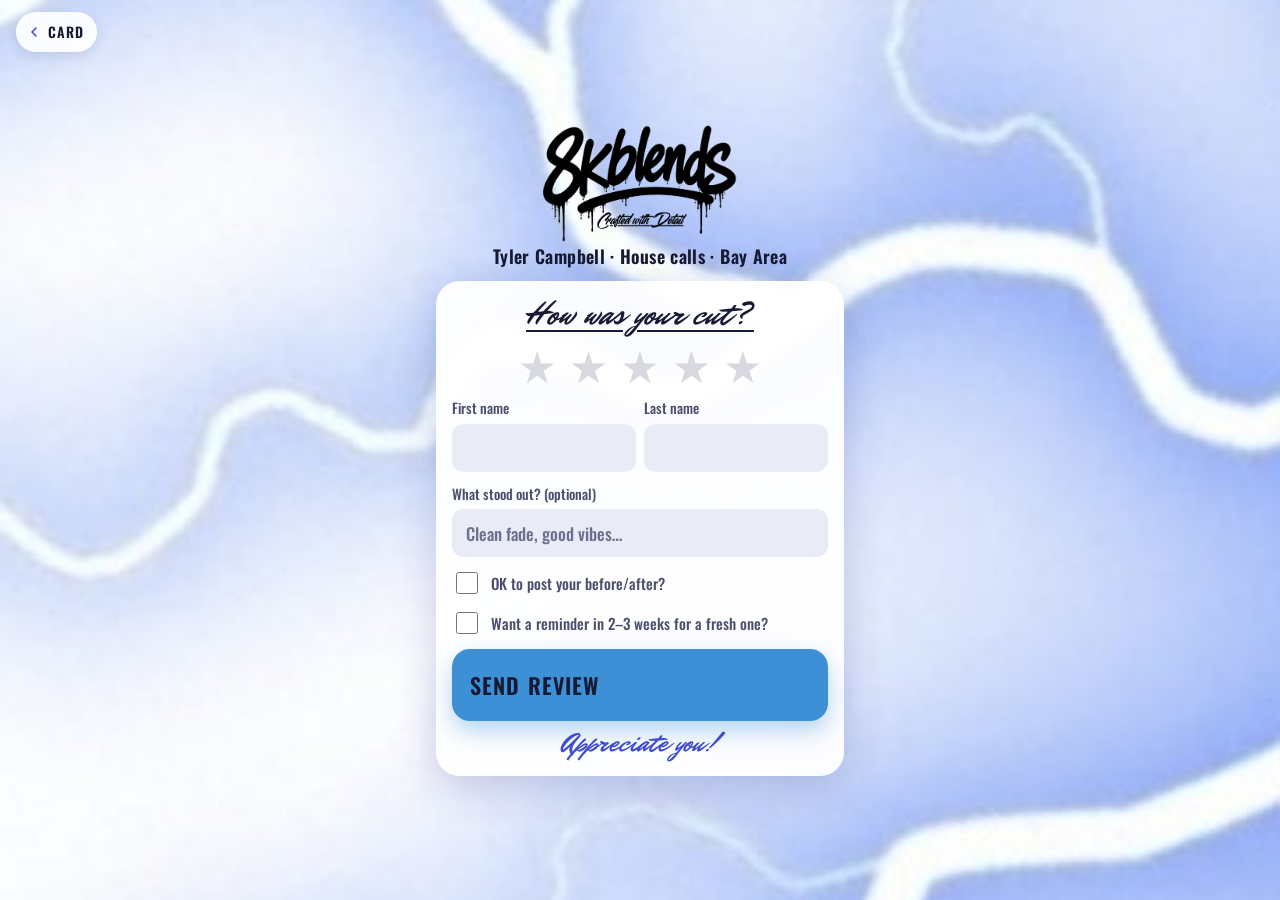
<file: review/index.html>
<!doctype html>
<html lang="en">
<head>
<meta charset="utf-8">
<meta name="viewport" content="width=device-width, initial-scale=1, viewport-fit=cover">
<meta name="theme-color" content="#171a33">
<meta name="format-detection" content="telephone=no">
<meta name="apple-mobile-web-app-capable" content="yes">
<meta name="mobile-web-app-capable" content="yes">
<meta name="apple-mobile-web-app-status-bar-style" content="default">
<meta name="description" content="Looking for your next Barber? Save Ty's contact in one tap, follow @8kblends and book a cut. The Bay Area, California.">
<meta property="og:type" content="website">
<meta property="og:site_name" content="8kblends">
<meta property="og:url" content="https://8kblends.github.io/">
<meta property="og:title" content="Ty The Barber · @8kblends">
<meta property="og:description" content="Looking for your next Barber? Save my contact in one tap.">
<meta property="og:image" content="https://8kblends.github.io/assets/og.jpg">
<meta property="og:image:width" content="1200">
<meta property="og:image:height" content="630">
<meta property="og:image:alt" content="The 8kblends drip logo with a cartoon of Ty holding gold clippers">
<meta name="twitter:card" content="summary_large_image">
<link rel="icon" type="image/png" href="/icons/icon-192.png">
<link rel="apple-touch-icon" href="/icons/apple-touch-icon.png">
<link rel="preload" href="/assets/fonts/oswald-latin-600-normal.woff2" as="font" type="font/woff2" crossorigin>
<link rel="preload" href="/assets/fonts/mr-dafoe-latin-400-normal.woff2" as="font" type="font/woff2" crossorigin>
<link rel="stylesheet" href="/assets/site.css?v=16d01dccd3">


<title>Leave a review · 8kblends</title>
<link rel="canonical" href="https://8kblends.github.io/review/">
<link rel="manifest" href="/manifest.webmanifest">
</head>
<body class="theme-lightning review-page">
<a class="back-chip" href="/"><svg viewBox="0 0 24 24" fill="none" stroke="currentColor" stroke-width="2.4" stroke-linecap="round" stroke-linejoin="round" aria-hidden="true"><path d="M15 6l-6 6 6 6"/></svg>Card</a>

<div class="wrap">
  <header class="masthead">
    <img class="logo logo-sm" src="/assets/logo.webp" width="994" height="599" alt="8kblends, Crafted with Detail">
    <h1 class="byline">Tyler Campbell <span aria-hidden="true">·</span> House calls · Bay Area</h1>
  </header>

  <main class="panel">
    <h2 class="hook">How was your cut?</h2>
<form class="sheet-form review-form" data-review-form>
  <fieldset class="stars">
    <legend class="visually-hidden">Stars</legend>
    <label><input type="radio" name="stars" value="5" required><span aria-label="5 stars">★</span></label>
    <label><input type="radio" name="stars" value="4"><span aria-label="4 stars">★</span></label>
    <label><input type="radio" name="stars" value="3"><span aria-label="3 stars">★</span></label>
    <label><input type="radio" name="stars" value="2"><span aria-label="2 stars">★</span></label>
    <label><input type="radio" name="stars" value="1"><span aria-label="1 star">★</span></label>
  </fieldset>
  <div class="field-row">
    <label class="field"><span>First name</span><input name="first" autocomplete="given-name" maxlength="30" required></label>
    <label class="field"><span>Last name</span><input name="last" autocomplete="family-name" maxlength="30" required></label>
  </div>
  <label class="field"><span>What stood out? (optional)</span><input name="comment" maxlength="300" placeholder="Clean fade, good vibes…"></label>
  <label class="check"><input type="checkbox" name="ok_to_post" value="yes"><span>OK to post your before/after?</span></label>
  <label class="check"><input type="checkbox" name="remind" value="yes" data-remind><span>Want a reminder in 2–3 weeks for a fresh one?</span></label>
  <label class="field field-indent" data-remind-handle hidden><span>Your @handle (so I can DM you)</span><input name="handle" autocomplete="off" autocapitalize="none" spellcheck="false" maxlength="40" placeholder="@"></label>
  <input class="hp" name="website" tabindex="-1" autocomplete="off" aria-hidden="true">
  <button class="btn btn-primary" type="submit">Send review</button>
</form>

    <p class="signoff">Appreciate you!</p>
  </main>


</div>

<dialog class="sheet" id="review-thanks" aria-labelledby="review-thanks-title">
  <form method="dialog" class="sheet-close-form">
    <button class="sheet-close" aria-label="Close">
      <svg viewBox="0 0 24 24" fill="none" stroke="currentColor" stroke-width="2.4" stroke-linecap="round" aria-hidden="true"><path d="M6 6l12 12M18 6 6 18"/></svg>
    </button>
  </form>
  <p class="sheet-kicker">Thank you!</p>
  <h2 class="sheet-title" id="review-thanks-title">Show off your cut</h2>
  <p class="sheet-perk"><span aria-hidden="true">★</span> Tag @8kblends in your story and I'll repost it.</p>
  <a class="btn btn-primary" href="https://www.instagram.com/8kblends/" data-copy-tag="@8kblends" data-count="review-post">
    <svg viewBox="0 0 24 24" fill="none" stroke="currentColor" stroke-width="2" stroke-linecap="round" stroke-linejoin="round" aria-hidden="true"><rect x="3" y="3" width="18" height="18" rx="5"/><circle cx="12" cy="12" r="4"/><circle cx="17.5" cy="6.5" r=".6" fill="currentColor"/></svg>
    Open Instagram
  </a>
  <button class="btn btn-tall btn-friend" type="button" data-open-sheet="friend-sheet">
    <svg viewBox="0 0 24 24" fill="none" stroke="currentColor" stroke-width="2" stroke-linecap="round" stroke-linejoin="round" aria-hidden="true"><circle cx="9" cy="8" r="3.5"/><path d="M2.5 20c0-3.6 2.9-6.5 6.5-6.5s6.5 2.9 6.5 6.5"/><path d="M16 4.5a3.5 3.5 0 0 1 0 7M18.5 13.8c1.8.9 3 2.9 3 5.2"/></svg>
    <span class="stack"><span>Send a friend</span><span class="sub">Share my card</span></span>
  </button>
  <form method="dialog"><button class="sheet-later">Done</button></form>
</dialog>
<dialog class="sheet" id="friend-sheet" aria-labelledby="friend-title">
  <form method="dialog" class="sheet-close-form">
    <button class="sheet-close" aria-label="Close">
      <svg viewBox="0 0 24 24" fill="none" stroke="currentColor" stroke-width="2.4" stroke-linecap="round" aria-hidden="true"><path d="M6 6l12 12M18 6 6 18"/></svg>
    </button>
  </form>
  <h2 class="sheet-title" id="friend-title"><span data-refer="on"><span data-referral-amount></span> off for you both</span><span data-refer="off">Know someone who needs a cut?</span></h2>
  <p class="sheet-perk" data-refer="on"><span aria-hidden="true">★</span> Your friend&#x27;s first cut, and your next one.</p>
  <form class="sheet-form" data-friend-form>
    <label class="field">
      <span>Your name</span>
      <input name="name" autocomplete="given-name" maxlength="24" required>
    </label>
    <button class="btn btn-primary" type="submit">
      <svg viewBox="0 0 24 24" fill="none" stroke="currentColor" stroke-width="2" stroke-linecap="round" stroke-linejoin="round" aria-hidden="true"><path d="M12 3v12M8 7l4-4 4 4"/><path d="M5 12v7a2 2 0 0 0 2 2h10a2 2 0 0 0 2-2v-7"/></svg>
      Share my card
    </button>
  </form>
  <form method="dialog"><button class="sheet-later">Maybe later</button></form>
</dialog>

<script type="application/json" id="site-config">{"site": "https://8kblends.github.io", "company": "Ty The Barber", "nickname": "Ty", "dm": "https://ig.me/m/8kblends", "endpoint": "https://script.google.com/macros/s/AKfycbwviMHjZOcUVLB2PJBwBjjKKElLPbeXS-Q68Xgtw4oMO0ocJk8Ds4v7jdi9OsdoQ2rn/exec", "share_text": "Fresh cuts at your place from Ty at 8kblends 💈 Book with my link:", "banner": "{name} sent you! Welcome.", "share_text_offer": "Fresh cuts at your place from Ty at 8kblends 💈 Book with my link and we both get {amount} off:", "banner_offer": "{name} sent you! {amount} off your first cut."}</script>
<script src="/assets/card.js?v=16d01dccd3" defer></script>
<script src="/assets/friend.js?v=16d01dccd3" defer></script>
<script src="/assets/review.js?v=16d01dccd3" defer></script>
</body>
</html>
</file>
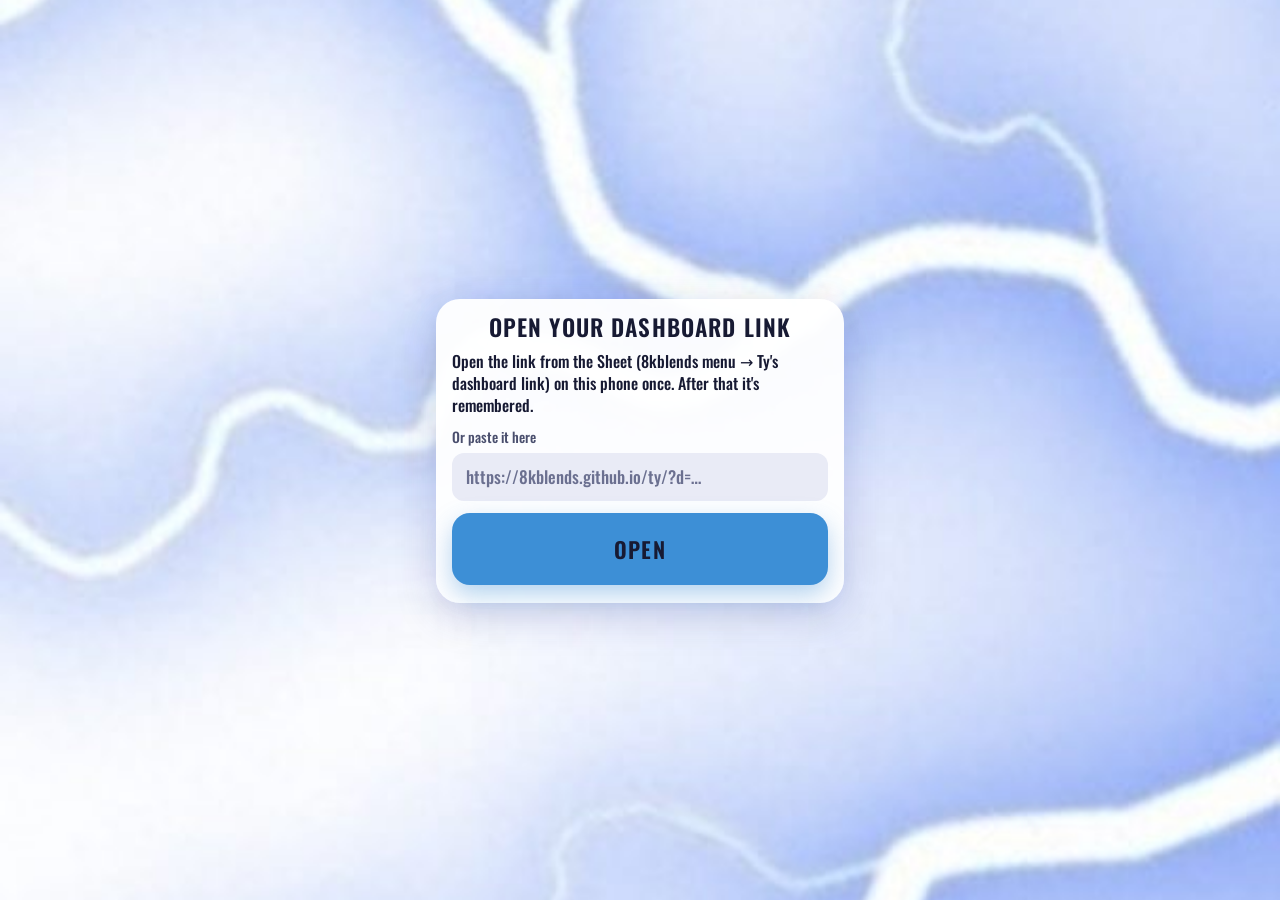
<file: ty/index.html>
<!doctype html>
<html lang="en">
<head>
<meta charset="utf-8">
<meta name="viewport" content="width=device-width, initial-scale=1, viewport-fit=cover">
<meta name="theme-color" content="#171a33">
<meta name="format-detection" content="telephone=no">
<meta name="apple-mobile-web-app-capable" content="yes">
<meta name="mobile-web-app-capable" content="yes">
<meta name="apple-mobile-web-app-status-bar-style" content="default">
<meta name="description" content="Looking for your next Barber? Save Ty's contact in one tap, follow @8kblends and book a cut. The Bay Area, California.">
<meta property="og:type" content="website">
<meta property="og:site_name" content="8kblends">
<meta property="og:url" content="https://8kblends.github.io/">
<meta property="og:title" content="Ty The Barber · @8kblends">
<meta property="og:description" content="Looking for your next Barber? Save my contact in one tap.">
<meta property="og:image" content="https://8kblends.github.io/assets/og.jpg">
<meta property="og:image:width" content="1200">
<meta property="og:image:height" content="630">
<meta property="og:image:alt" content="The 8kblends drip logo with a cartoon of Ty holding gold clippers">
<meta name="twitter:card" content="summary_large_image">
<link rel="icon" type="image/png" href="/icons/icon-192.png">
<link rel="apple-touch-icon" href="/icons/apple-touch-icon.png">
<link rel="preload" href="/assets/fonts/oswald-latin-600-normal.woff2" as="font" type="font/woff2" crossorigin>
<link rel="preload" href="/assets/fonts/mr-dafoe-latin-400-normal.woff2" as="font" type="font/woff2" crossorigin>
<link rel="stylesheet" href="/assets/site.css?v=16d01dccd3">


<title>8kblends · Ty</title>
<meta name="robots" content="noindex, nofollow">
<meta name="apple-mobile-web-app-title" content="8kblends">
<link rel="manifest" href="/ty/manifest.webmanifest">
</head>
<body class="theme-lightning ty-page">
<div class="wrap">
  <main class="panel">
    <section data-view="loading">
      <p class="book-wait">Loading…</p>
    </section>

    <section class="dash" data-view="dash" hidden>
      <header class="dash-top">
        <img class="dash-logo" src="/assets/logo.webp" width="994" height="599" alt="8kblends">
        <button class="dash-icon" type="button" data-tab="alerts" aria-label="Notifications"><svg viewBox="0 0 24 24" fill="none" stroke="currentColor" stroke-width="2" stroke-linecap="round" stroke-linejoin="round" aria-hidden="true"><path d="M6 8a6 6 0 0 1 12 0c0 7 3 9 3 9H3s3-2 3-9"/><path d="M10.3 21a1.94 1.94 0 0 0 3.4 0"/></svg><i class="dash-dot" data-dash-dot hidden></i></button>
      </header>
      <div class="dash-card" data-alerts-card hidden>
        <p class="dash-card-text" data-alerts-text>Turn on alerts so this phone buzzes for new requests and reminders.</p>
        <div class="dash-roles" data-alerts-roles>
          <label class="check"><input type="checkbox" value="ty" checked>Booking alerts (Ty)</label>
          <label class="check"><input type="checkbox" value="corey">Manager alerts (Corey)</label>
        </div>
        <button class="btn btn-primary" type="button" data-alerts-on>Turn on alerts</button>
      </div>
      <div class="dash-card dash-paused" data-paused-card hidden>
        <p class="dash-card-text"><b>Bookings are paused.</b> Nobody can book until you turn them back on.</p>
        <button class="btn btn-primary" type="button" data-pause="0">Turn bookings back on</button>
      </div>
      <div class="dash-card" data-open-card hidden>
        <p class="dash-card-text" data-open-text></p>
        <a class="btn btn-primary" href="https://calendar.google.com/calendar/render?action=TEMPLATE&amp;text=Open" data-count="add-open">Add open times</a>
      </div>
      <div class="dash-counts" role="tablist">
        <button class="dash-count" type="button" role="tab" data-tab="needs"><b data-n="needs">–</b><span>Overdue</span></button>
        <button class="dash-count" type="button" role="tab" data-tab="today"><b data-n="today">–</b><span>Today</span></button>
        <button class="dash-count" type="button" role="tab" data-tab="week"><b data-n="week">–</b><span>This week</span></button>
        <button class="dash-count" type="button" role="tab" data-tab="next"><b data-n="next">–</b><span>Next week</span></button>
      </div>
      <h2 class="dash-heading" data-dash-heading>Overdue</h2>
      <div class="dash-list" data-dash-list><p class="dash-empty">Loading…</p></div>
      <nav class="dash-links" aria-label="Tools">
        <a href="/qr/">QR screen</a>
        <a href="/ty/#kit">House-call kit</a>
        <a href="https://calendar.google.com/calendar/r/week">Open times</a>
      </nav>
      <p class="dash-foot"><span data-dash-updated></span><button class="dash-pause" type="button" data-pause="1" hidden>Pause bookings</button></p>
    </section>

    <section class="ty-view" data-view="link" hidden>
      <h2 class="step-title">Open your dashboard link</h2>
      <p class="done-text">Open the link from the Sheet (8kblends menu → Ty's dashboard link) on this phone once. After that it's remembered.</p>
      <form class="book-form" data-link-form>
        <label class="field"><span>Or paste it here</span><input name="link" autocomplete="off" autocapitalize="none" spellcheck="false" placeholder="https://8kblends.github.io/ty/?d=…"></label>
        <button class="btn btn-primary" type="submit">Open</button>
      </form>
    </section>

    <section class="ty-view" data-view="message" hidden>
      <a class="dash-back" href="/ty/" data-dash-back hidden>‹ All appointments</a>
      <p class="ty-kicker" data-kicker>Message ready</p>
      <p class="ty-status" data-status></p>
      <p class="ty-to" data-to></p>
      <div class="ty-client" data-client hidden>
        <p class="ty-client-row"><span class="ty-client-line" data-client-line></span><button class="ty-note-edit" type="button" data-note-edit>Add a note</button></p>
        <p class="ty-note" data-note-text hidden></p>
        <form class="ty-note-form" data-note-form hidden>
          <label class="visually-hidden" for="ty-note">Note about this client</label>
          <input id="ty-note" name="note" maxlength="200" autocomplete="off" placeholder="Low taper, #2 on the sides…">
          <button class="btn btn-soft" type="submit">Save</button>
        </form>
      </div>
      <dl class="ty-details" data-details></dl>
      <fieldset class="chips ty-chips" data-quick hidden><legend data-quick-label></legend></fieldset>
      <label class="visually-hidden" for="ty-message">Message</label>
      <textarea class="ty-bubble" id="ty-message" data-message rows="4"></textarea>
      <a class="btn btn-primary btn-stack" href="#" data-send-msg><span data-send-label>Copy &amp; open DM</span><span class="sub" data-send-sub></span></a>
      <p class="ty-track" data-track hidden><span aria-hidden="true">✓</span>This tap logs it as sent.</p>
      <div class="ty-next" data-next hidden>
        <p class="ty-next-left" data-next-left></p>
        <a class="btn btn-stack btn-next" href="/ty/" data-next-link><span data-next-title></span><span class="sub" data-next-sub></span></a>
      </div>
      <div class="ty-actions" data-actions></div>
    </section>

    <section class="ty-view" data-view="pick" hidden>
      <a class="dash-back" href="/ty/" data-pick-back>‹ Back</a>
      <p class="ty-kicker" data-pick-kicker>Change time</p>
      <p class="ty-status" data-pick-status></p>
      <fieldset class="days">
        <legend>Pick a day</legend>
        <div class="pick-days" data-pick-days></div>
      </fieldset>
      <fieldset class="times">
        <legend data-pick-times-label>Open times</legend>
        <div class="pick-times" data-pick-times></div>
      </fieldset>
      <p class="promise" data-pick-note></p>
      <button class="btn btn-primary" type="button" data-pick-go disabled>Pick a time</button>
    </section>

    <section class="ty-view" data-view="kit" hidden>
      <a class="dash-back" href="/ty/" data-dash-back hidden>‹ All appointments</a>
      <h2 class="step-title">House-call kit</h2>
      <ul class="kit">
        <li><label class="check"><input type="checkbox">Ring light</label></li>
        <li><label class="check"><input type="checkbox">Folding chair</label></li>
        <li><label class="check"><input type="checkbox">Mat or tarp for hair</label></li>
        <li><label class="check"><input type="checkbox">Regular mirror</label></li>
        <li><label class="check"><input type="checkbox">One-hand + two-hand mirrors</label></li>
        <li><label class="check"><input type="checkbox">Cape + neck strips</label></li>
        <li><label class="check"><input type="checkbox">Clippers + trimmers, charged</label></li>
        <li><label class="check"><input type="checkbox">Disinfectant spray or wipes</label></li>
        <li><label class="check"><input type="checkbox">Extension cord · spray bottle</label></li>
      </ul>
      <p class="arrive"><small>At the door</small>"Where's the best place for us to set up?"<span>Backyard or indoors both work.</span></p>
    </section>

    <section class="ty-view" data-view="error" hidden>
      <h2 class="step-title">Link not found</h2>
      <p class="done-text">This link is old or incomplete. Open the newest alert, or check the Bookings tab.</p>
    </section>
  </main>
</div>
<script type="application/json" id="site-config">{"site": "https://8kblends.github.io", "company": "Ty The Barber", "nickname": "Ty", "dm": "https://ig.me/m/8kblends", "endpoint": "https://script.google.com/macros/s/AKfycbwviMHjZOcUVLB2PJBwBjjKKElLPbeXS-Q68Xgtw4oMO0ocJk8Ds4v7jdi9OsdoQ2rn/exec", "share_text": "Fresh cuts at your place from Ty at 8kblends 💈 Book with my link:", "banner": "{name} sent you! Welcome.", "share_text_offer": "Fresh cuts at your place from Ty at 8kblends 💈 Book with my link and we both get {amount} off:", "banner_offer": "{name} sent you! {amount} off your first cut."}</script>
<script src="/assets/card.js?v=16d01dccd3" defer></script>
<script src="/assets/booking-rules.js?v=16d01dccd3" defer></script>
<script src="/assets/dash.js?v=16d01dccd3" defer></script>
<script src="/assets/ty.js?v=16d01dccd3" defer></script>
</body>
</html>
</file>
<file: assets/site.css>
/* 8kblends digital card. Brand kit pulled from the Canva mockups. */

@font-face { font-family: "Oswald"; font-weight: 500; font-display: swap;
  src: url("/assets/fonts/oswald-latin-500-normal.woff2") format("woff2"); }
@font-face { font-family: "Oswald"; font-weight: 600; font-display: swap;
  src: url("/assets/fonts/oswald-latin-600-normal.woff2") format("woff2"); }
@font-face { font-family: "Mr Dafoe"; font-weight: 400; font-display: swap;
  src: url("/assets/fonts/mr-dafoe-latin-400-normal.woff2") format("woff2"); }

:root {
  /* The card is a printed-brand look: always white paper, navy ink.
     Two colored buttons only: the main one (blue, a size up) and Send a
     friend (gold). The rest share one soft grey; their icons carry the color.
     All text is dark. Indigo is kept for small accents. */
  color-scheme: light;
  --ink: #171a33;
  --ink-2: #4a4f6e;
  --paper: #ffffff;
  --bolt-wash: #eef0fd;
  --accent: #3e4bd0;
  --primary: #3d8fd6;
  --primary-ink: #171a33;
  --primary-shadow: rgba(61, 143, 214, .38);
  --friend: #e8b93a;
  --friend-ink: #2a2108;
  --friend-sub: #43350a;
  --tint-follow: #eef0f6;
  --follow-icon: #c0392b;
  --tint-book: #eef0f6;
  --book-icon: #3d4fc4;
  --tint-review: #eef0f6;
  --review-icon: #2e8b57;
  --tint-sub: #3f4463;
  --banner: #fbf1d6;
  --banner-ink: #4a3a0c;
  --field: #e9ebf6;
  --gold-hi: #e8b93a;
  --gold: #c9971b;
  --radius: 16px;
  --display: "Oswald", "Arial Narrow", "Roboto Condensed", system-ui, sans-serif;
  --script: "Mr Dafoe", "Brush Script MT", "Segoe Script", cursive;
  /* Everything below scales with the visible screen height (svh), so the
     card always fits on one screen, from an iPhone SE up. */
  --vh: 1vh;
}
@supports (height: 1svh) { :root { --vh: 1svh; } }

* { box-sizing: border-box; }
html { -webkit-text-size-adjust: 100%; }
body {
  margin: 0;
  background: var(--paper);
  color: var(--ink);
  font: 500 16px/1.4 var(--display);
}
img { display: block; max-width: 100%; height: auto; }
a { color: inherit; }

/* ---------- Card page: one screen, lightning ---------- */
.theme-lightning { background: var(--bolt-wash) url("/assets/lightning.jpg") center / cover no-repeat; }
.wrap {
  display: flex; flex-direction: column; justify-content: center;
  gap: clamp(6px, calc(1.3 * var(--vh)), 14px);
  width: 100%; max-width: 440px; min-height: calc(100 * var(--vh));
  margin: 0 auto;
  padding: calc(clamp(8px, calc(1.6 * var(--vh)), 18px) + env(safe-area-inset-top)) 16px
           calc(clamp(8px, calc(1.4 * var(--vh)), 16px) + env(safe-area-inset-bottom));
}
.masthead { display: grid; justify-items: center; gap: 2px; }
.logo { width: auto; max-width: min(94%, 380px); max-height: calc(21 * var(--vh)); }
.byline {
  margin: 0; text-align: center;
  font-weight: 600; font-size: clamp(14px, calc(2.1 * var(--vh)), 18px); letter-spacing: .02em;
}
.panel {
  padding: clamp(10px, calc(1.8 * var(--vh)), 18px) 16px clamp(12px, calc(2 * var(--vh)), 20px);
  border-radius: 24px;
  background: rgba(255, 255, 255, .95);
  box-shadow: 0 12px 40px rgba(40, 50, 140, .22);
}
.hook {
  margin: 0 0 clamp(8px, calc(1.4 * var(--vh)), 14px);
  font: 400 clamp(24px, calc(4.2 * var(--vh)), 34px)/1.05 var(--script);
  text-align: center;
  text-decoration: underline; text-decoration-thickness: 2px; text-underline-offset: 6px;
}
.fine { margin: 0; text-align: center; font-size: 12px; color: var(--ink-2); opacity: .8; }

/* "Marcus sent you" line, shown when the card is opened from a friend's link. */
.ref-banner {
  margin: 0 0 clamp(6px, calc(1.2 * var(--vh)), 14px); padding: clamp(5px, calc(1 * var(--vh)), 9px) 12px;
  border-radius: 14px; background: var(--banner); color: var(--banner-ink);
  font-size: clamp(13px, calc(2.1 * var(--vh)), 16px); line-height: 1.2; text-align: center;
}
.ref-banner[hidden] { display: none; }
/* On a friend's link the banner takes the headline's place, so the card still fits one screen. */
.ref-banner:not([hidden]) + .hook { display: none; }

/* Price strip. Free mode: prices crossed out next to a FREE stamp. */
.prices {
  display: flex; flex-wrap: wrap; justify-content: center; align-items: center; gap: 2px 12px;
  margin: calc(-0.4 * var(--vh)) 0 clamp(8px, calc(1.3 * var(--vh)), 14px); padding: 0;
  list-style: none; font-size: clamp(13px, calc(1.9 * var(--vh)), 15px); color: var(--ink-2);
}
.prices li { white-space: nowrap; }
.prices s { text-decoration-thickness: 2px; text-decoration-color: #d0342c; }
.prices b { color: var(--ink); }
.free-badge {
  padding: 2px 9px; border-radius: 999px; background: var(--primary); color: var(--primary-ink);
  font-weight: 600; letter-spacing: .1em; text-transform: uppercase;
  transform: rotate(-4deg);
}
.visually-hidden {
  position: absolute; width: 1px; height: 1px; overflow: hidden;
  clip: rect(0 0 0 0); clip-path: inset(50%); white-space: nowrap;
}

/* ---------- Buttons ---------- */
.actions { display: grid; gap: clamp(6px, calc(1.1 * var(--vh)), 12px); }
.btn {
  display: flex; align-items: center; gap: 14px;
  width: 100%; min-height: clamp(42px, calc(6.4 * var(--vh)), 58px); padding: 0 18px;
  border: 0; border-radius: var(--radius);
  background: var(--field); color: var(--ink);
  font: 600 clamp(15px, calc(2.2 * var(--vh)), 18px)/1 var(--display);
  letter-spacing: .05em; text-transform: uppercase; text-align: left;
  text-decoration: none; cursor: pointer;
  -webkit-tap-highlight-color: transparent;
  transition: transform .08s ease;
}
.btn:active { transform: scale(.98); }
.btn:focus-visible, .sheet-close:focus-visible, .back-chip:focus-visible { outline: 3px solid var(--accent); outline-offset: 3px; }
.btn svg { width: 22px; height: 22px; flex: none; }
.btn .sub {
  margin-left: auto;
  font: 500 14px/1.1 var(--display); letter-spacing: .02em; text-transform: none;
  color: var(--ink-2); text-align: right;
}
/* Labels stay on one line; only the small sub line may wrap on narrow phones. */
.btn { white-space: nowrap; }
.btn .sub { white-space: normal; }
/* A tip that's been done gets a check mark. */
.btn.done::after {
  content: "✓"; display: grid; place-items: center; flex: none;
  width: 24px; height: 24px; margin-left: 10px; border-radius: 50%;
  background: #00a63e; color: #fff; font-size: 14px;
}
.btn.done::after { margin-left: auto; }
/* Two-line button: label with the sub line under it (tip page). */
.btn-tall { min-height: clamp(54px, calc(8 * var(--vh)), 68px); }
.stack { display: grid; gap: 5px; }
.btn-tall .sub { margin-left: 0; }
.btn-primary {
  min-height: clamp(48px, calc(8.2 * var(--vh)), 72px);
  border-radius: calc(var(--radius) + 2px);
  font-size: clamp(18px, calc(2.8 * var(--vh)), 22px);
  background: var(--primary); color: var(--primary-ink);
  box-shadow: 0 10px 24px var(--primary-shadow);
}
.btn-primary svg { width: 24px; height: 24px; }
/* One soft tint per action, so stacked buttons read apart without heavy outlines. */
.btn-follow { background: var(--tint-follow); }
.btn-follow svg { color: var(--follow-icon); }
.btn-book { background: var(--tint-book); }
.btn-book svg { color: var(--book-icon); }
.btn-review { background: var(--tint-review); }
.btn-review svg { color: var(--review-icon); }
.btn-follow .sub, .btn-book .sub, .btn-review .sub { color: var(--tint-sub); }
.btn-friend { background: var(--friend); color: var(--friend-ink); box-shadow: 0 8px 18px rgba(176, 128, 20, .28); }
.btn-friend .sub { color: var(--friend-sub); }

.contact-line {
  display: flex; justify-content: center; align-items: center; flex-wrap: wrap; gap: 4px 14px;
  margin: clamp(8px, calc(1.4 * var(--vh)), 16px) 0 0;
  font-size: clamp(14px, calc(2 * var(--vh)), 16px);
}
.contact-line a { text-underline-offset: 3px; }

/* ---------- Bottom sheets (follow nudge, thank-you) ---------- */
.sheet {
  position: fixed; inset: auto 0 0 0;
  width: min(100%, 440px); max-width: none; margin: 0 auto;
  padding: 22px 20px calc(24px + env(safe-area-inset-bottom));
  border: 0; border-radius: 24px 24px 0 0;
  background: var(--paper); color: var(--ink);
  box-shadow: 0 -10px 40px rgba(11, 11, 11, .25);
}
.sheet::backdrop { background: rgba(11, 11, 11, .45); }
.sheet[open] { animation: sheet-up .22s ease-out; }
@keyframes sheet-up { from { transform: translateY(40px); opacity: 0; } }
.sheet-close-form { position: absolute; top: 12px; right: 12px; margin: 0; }
.sheet-close {
  display: grid; place-items: center; width: 40px; height: 40px;
  border: 0; border-radius: 50%; background: var(--field); color: var(--ink); cursor: pointer;
}
.sheet-close svg { width: 18px; height: 18px; }
.sheet-title { margin: 0 0 14px; padding-right: 44px; font: 600 21px/1.15 var(--display); letter-spacing: .05em; text-transform: uppercase; }

.toast {
  position: fixed; left: 50%; bottom: calc(24px + env(safe-area-inset-bottom)); z-index: 10;
  transform: translate(-50%, 16px); opacity: 0; pointer-events: none;
  padding: 12px 18px; border-radius: 999px;
  background: var(--ink); color: var(--paper);
  font: 500 15px/1.2 var(--display); white-space: nowrap;
  transition: opacity .2s, transform .2s;
}
.toast.show { opacity: 1; transform: translate(-50%, 0); }

/* ---------- QR screen (slide 4, shown on Ty's phone) ---------- */
.qr-page { background: var(--bolt-wash) url("/assets/lightning.jpg") center / cover no-repeat; }
.qr-stage {
  display: grid;
  grid-template-rows: auto auto auto auto auto minmax(0, 1fr);
  grid-template-areas: "tabs" "hook" "qr" "cta" "actions" "scene";
  justify-items: center;
  height: calc(100 * var(--vh));
  padding: calc(12px + env(safe-area-inset-top)) 16px 0;
  overflow: hidden;
}
/* Contact | Pay toggle: Ty flips to Pay at checkout. */
.qr-tabs {
  grid-area: tabs; display: inline-flex; padding: 3px;
  border-radius: 999px; background: rgba(255, 255, 255, .92);
  box-shadow: 0 4px 14px rgba(30, 40, 110, .14);
}
.qr-tabs button {
  min-width: 92px; min-height: 36px; padding: 0 16px;
  border: 0; border-radius: 999px; background: transparent; color: var(--ink);
  font: 600 15px/1 var(--display); letter-spacing: .06em; text-transform: uppercase; cursor: pointer;
}
.qr-tabs button[aria-selected="true"] { background: var(--primary); color: var(--primary-ink); }
.qr-tabs button:focus-visible { outline: 3px solid var(--accent); outline-offset: 2px; }
/* Each tab shows only its own hook, QR and line (Review and Pay share the
   same grid cells, so both must hide whenever the other is on). */
[data-mode="contact"] [data-for]:not([data-for="contact"]),
[data-mode="review"] [data-for]:not([data-for="review"]),
[data-mode="tip"] [data-for]:not([data-for="tip"]),
[data-mode="pay"] [data-for]:not([data-for="pay"]) { display: none; }

.qr-hook {
  grid-area: hook; margin: calc(1.4 * var(--vh)) 0 0;
  font: 400 clamp(28px, 8.6vw, 44px)/1.05 var(--script); text-align: center;
  text-decoration: underline; text-decoration-thickness: 2px; text-underline-offset: 7px;
}
.qr-box {
  grid-area: qr; margin-top: calc(1.6 * var(--vh));
  width: var(--qr-size, min(84vw, calc(42 * var(--vh)), 440px)); aspect-ratio: 1;
  background: #fff; border-radius: 22px; overflow: hidden;
  box-shadow: 0 14px 40px rgba(40, 50, 140, .25);
}
.qr-box svg { display: block; width: 100%; height: 100%; }
.qr-cta {
  grid-area: cta; margin: calc(1.8 * var(--vh)) 0 0; text-align: center;
  font: 600 clamp(16px, 5vw, 22px)/1.1 var(--display); letter-spacing: .05em; text-transform: uppercase;
}
/* Bottom "barbershop" scene: pole on the wall (left, raised), the customer
   in the chair (center) and Ty (right). */
.qr-scene {
  grid-area: scene; align-self: stretch; justify-self: stretch;
  display: grid; grid-template-columns: auto 1fr auto; grid-template-rows: minmax(0, 1fr);
  align-items: end; min-height: 0;
}
.qr-scene img { width: auto; height: auto; max-height: 100%; min-height: 0; filter: drop-shadow(0 8px 10px rgba(30, 40, 120, .25)); }
.qr-scene .qr-pole { grid-column: 1; align-self: center; height: min(16vh, 70%); max-height: 150px; margin-bottom: 8%; }
.qr-scene .qr-chair { grid-column: 2; justify-self: center; max-width: 100%; }
.qr-scene .qr-avatar { grid-column: 3; max-width: 34vw; }
/* Variant B: the same customer, facing the other way. */
[data-variant="b"] .qr-chair { transform: scaleX(-1); }
/* Big, easy buttons under the QR: open the card (when they'd rather tap than
   scan) and share it (Messages, Instagram, AirDrop...). */
.qr-actions {
  grid-area: actions; display: grid; gap: 8px; width: min(100%, 300px);
  margin-top: calc(2 * var(--vh)); position: relative; z-index: 1;
}
.qr-actions .btn { justify-content: center; min-height: clamp(42px, calc(6.6 * var(--vh)), 52px); }
.qr-actions .btn-primary { font-size: clamp(16px, calc(2.4 * var(--vh)), 19px); }
.qr-actions .btn-soft { background: rgba(255, 255, 255, .94); box-shadow: 0 4px 14px rgba(30, 40, 110, .14); min-height: clamp(38px, calc(5.6 * var(--vh)), 46px); font-size: clamp(14px, calc(2 * var(--vh)), 16px); }
.qr-actions .btn svg { width: 20px; height: 20px; }

/* Phone turned sideways: pole and customer on the left, QR center, Ty right. */
@media (orientation: landscape) and (max-height: 640px) {
  .qr-stage {
    position: relative;
    display: flex; flex-direction: column; align-items: center; justify-content: center;
    padding: 8px 0 calc(8px + env(safe-area-inset-bottom));
  }
  .qr-tabs { order: 0; }
  .qr-tabs button { min-height: 28px; min-width: 80px; font-size: 13px; }
  .qr-box { order: 1; margin: 6px 0 0; width: var(--qr-size, min(66vh, 38vw)); }
  .qr-hook { order: 2; margin: 6px 0 0; font-size: 26px; }
  .qr-cta { order: 3; margin-top: 4px; font-size: 14px; }
  .qr-scene { position: absolute; inset: 0; display: block; pointer-events: none; }
  .qr-scene img { position: absolute; max-height: none; max-width: none; }
  .qr-scene .qr-pole { left: max(28px, env(safe-area-inset-left)); top: 40%; height: 34vh; margin: 0; transform: translateY(-50%); }
  .qr-scene .qr-chair { left: max(14%, env(safe-area-inset-left)); bottom: 0; height: 52vh; }
  .qr-scene .qr-avatar { right: max(20px, env(safe-area-inset-right)); bottom: 0; height: 90vh; }
  .qr-actions { position: absolute; right: max(120px, 18vw); bottom: 12px; width: 220px; margin: 0; }
}

/* ---------- Pay page ---------- */
.logo-sm { max-height: calc(13 * var(--vh)); }
.pay-page .hook { margin-bottom: clamp(6px, calc(1.2 * var(--vh)), 12px); }
.pay-form { display: grid; gap: clamp(6px, calc(1.2 * var(--vh)), 12px); }
.chips { display: flex; flex-wrap: wrap; justify-content: center; gap: 6px; margin: 0; padding: 0; border: 0; min-width: 0; }
.chips legend {
  width: 100%; margin: 0 0 6px; padding: 0; text-align: center;
  font-size: 13px; letter-spacing: .08em; text-transform: uppercase; color: var(--ink-2);
}
.chip { position: relative; cursor: pointer; -webkit-tap-highlight-color: transparent; }
.chip input { position: absolute; opacity: 0; pointer-events: none; }
.chip span {
  display: inline-flex; align-items: center; min-height: clamp(36px, calc(5.4 * var(--vh)), 44px); padding: 0 11px;
  border-radius: 999px; background: var(--field);
  font-weight: 600; font-size: clamp(14px, calc(2.1 * var(--vh)), 17px); letter-spacing: .01em; white-space: nowrap;
}
.chip input:checked + span { background: var(--primary); color: var(--primary-ink); }
.chip input:focus-visible + span { outline: 3px solid var(--accent); outline-offset: 2px; }
.total {
  margin: clamp(8px, calc(1.6 * var(--vh)), 16px) 0; text-align: center;
  font-size: clamp(18px, calc(2.6 * var(--vh)), 22px); text-transform: uppercase; letter-spacing: .05em;
}
.total b { font-size: 1.6em; letter-spacing: 0; }
.total-detail { font-size: 14px; text-transform: none; letter-spacing: .01em; color: var(--ink-2); }
.btn-pay { min-height: clamp(50px, calc(7.4 * var(--vh)), 64px); font-size: clamp(17px, calc(2.5 * var(--vh)), 20px); }
.app-badge {
  display: grid; place-items: center; flex: none; width: 30px; height: 30px; border-radius: 9px;
  color: #fff; font-weight: 600; font-size: 18px;
}
.app-badge.cash { background: #00c244; }
.app-badge.apple { background: var(--ink); }
.app-badge svg { width: 18px; height: 18px; }

/* Sheet text (follow nudge, thank-you) */
.sheet-kicker { margin: 0 0 4px; font-size: 13px; letter-spacing: .1em; text-transform: uppercase; color: var(--ink-2); }
.sheet-text { margin: -6px 0 10px; font-size: 16px; color: var(--ink-2); }
.sheet-perk { margin: 0 0 14px; padding: 10px 14px; border-radius: 12px; background: var(--bolt-wash); font-size: 16px; }
.sheet-perk span { color: var(--gold); }
.sheet-later {
  display: block; width: 100%; margin-top: 8px; padding: 10px; border: 0; background: none;
  font: 500 15px/1 var(--display); color: var(--ink-2); text-decoration: underline; text-underline-offset: 3px; cursor: pointer;
}

/* ---------- Tip page (free mode) ---------- */
.tip-page .hook { margin-bottom: clamp(6px, calc(1 * var(--vh)), 10px); }
.legend {
  margin: 0 0 8px; text-align: center;
  font-size: 13px; letter-spacing: .08em; text-transform: uppercase; color: var(--ink-2);
}

/* Sheet forms: send a friend, review */
.sheet-form { display: grid; gap: 12px; margin: 0 0 4px; }
.field { display: grid; gap: 6px; font-size: 14px; color: var(--ink-2); }
.field input {
  width: 100%; min-height: 48px; padding: 0 14px;
  border: 0; border-radius: 12px; background: var(--field); color: var(--ink);
  font: 500 17px/1 var(--display);
}
.field input::placeholder { color: #6b7090; }
.field input:focus-visible { outline: 3px solid var(--accent); outline-offset: 2px; }
.stars { display: flex; justify-content: center; gap: 4px; margin: 0; padding: 0; border: 0; flex-direction: row-reverse; }
.stars label { cursor: pointer; -webkit-tap-highlight-color: transparent; }
.stars input { position: absolute; opacity: 0; pointer-events: none; }
.stars span { display: block; padding: 0 4px; font-size: 40px; line-height: 1; color: #d7d8e0; transition: color .1s; }
/* Markup is 5..1 and row-reverse shows it 1..5, so "~" reaches the lower stars to its left. */
.stars input:checked + span, .stars label:has(input:checked) ~ label span { color: var(--gold-hi); text-shadow: 0 1px 0 #b8941f; }
.stars input:focus-visible + span { outline: 3px solid var(--accent); outline-offset: 2px; border-radius: 6px; }
[data-step="rate"] [data-step-panel="post"], [data-step="post"] [data-step-panel="rate"] { display: none; }
.sheet .btn-friend { margin-top: 10px; }
/* Referral toggle on the pay page: a lighter, dashed chip under the tips. */
.chip-ref span {
  min-height: clamp(30px, calc(4.6 * var(--vh)), 40px);
  border: 1.5px dashed var(--ink-2); background: transparent;
  font-size: clamp(13px, calc(2 * var(--vh)), 16px);
}
.chip-ref input:checked + span { border-style: solid; border-color: var(--accent); }

/* ---------- Forms: review and booking (live mode) ---------- */
.review-form, .book-form { display: grid; gap: clamp(8px, calc(1.4 * var(--vh)), 12px); margin: 0; }
.field-row { display: grid; grid-template-columns: 1fr 1fr; gap: 8px; }
.field-row .field input { min-width: 0; }
.review-page .field input, .book-page .field input { min-height: clamp(40px, calc(6 * var(--vh)), 48px); }
.field-inline { grid-template-columns: auto 1fr; align-items: center; gap: 10px; }
.check { display: flex; align-items: center; gap: 10px; font-size: 15px; color: var(--ink-2); cursor: pointer; }
.check input { width: 22px; height: 22px; accent-color: var(--accent); flex: none; }
/* Honeypot: hidden from people, filled in by spam bots. */
.hp { position: absolute; left: -9999px; width: 1px; height: 1px; opacity: 0; }
.book-form .chips { gap: 6px; }
.book-form .chips legend { margin-bottom: 4px; }
.book-page .hook, .review-page .hook { margin-bottom: clamp(6px, calc(1 * var(--vh)), 10px); }
.review-page .stars span { font-size: clamp(34px, calc(6 * var(--vh)), 44px); }
.dm-preview {
  margin: 0 0 14px; padding: 12px 14px; border-radius: 14px 14px 14px 4px;
  background: var(--field); font-size: 15px; line-height: 1.35;
}

/* Inner pages: a small way back to the card, and the review page's sign-off. */
.back-chip {
  position: absolute; z-index: 1;
  top: calc(12px + env(safe-area-inset-top)); left: max(16px, env(safe-area-inset-left));
  display: inline-flex; align-items: center; gap: 6px; min-height: 40px; padding: 0 14px 0 10px;
  border-radius: 999px; background: rgba(255, 255, 255, .92); color: var(--ink);
  font: 600 14px/1 var(--display); letter-spacing: .06em; text-transform: uppercase; text-decoration: none;
  box-shadow: 0 4px 12px rgba(30, 40, 110, .12);
}
.back-chip svg { width: 16px; height: 16px; color: var(--accent); }
.signoff {
  margin: clamp(6px, calc(1 * var(--vh)), 10px) 0 0; text-align: center;
  font: 400 clamp(22px, calc(3.4 * var(--vh)), 28px)/1 var(--script); color: var(--accent);
}

/* Prices (and the QR's Pay tab) only show while the Settings tab's Paid mode is on. */
html:not(.paid) [data-paid="on"], html.paid [data-paid="off"] { display: none !important; }
/* The send-a-friend offer: shown while Paid mode is on and Settings → Referral credit isn't 0. */
html:not(.refer) [data-refer="on"], html.refer [data-refer="off"] { display: none !important; }

/* ---------- Booking (/book/): one step at a time ---------- */
.step, .ty-view, .ok-view { display: grid; gap: clamp(7px, calc(1.2 * var(--vh)), 12px); }
.step[hidden], [data-view][hidden], [hidden].field, .field [hidden], .link-btn[hidden], .btn[hidden] { display: none; }
.book-page .logo-sm, .ok-page .logo-sm { max-height: calc(9 * var(--vh)); }
.book-page .hook { margin-bottom: 0; }
.step-title {
  margin: 0; text-align: center;
  font: 600 clamp(19px, calc(2.8 * var(--vh)), 23px)/1.1 var(--display); letter-spacing: .05em; text-transform: uppercase;
}
.chip [data-why]:not(:empty) { margin-left: 6px; font-size: 12px; font-weight: 500; color: var(--ink-2); }
.chip input:disabled + span { opacity: .5; cursor: default; }
.book-note { margin: 0; padding: 6px 10px; border-radius: 10px; background: var(--banner); color: var(--banner-ink); text-align: center; font-size: 14px; }
.book-note:empty, .book-error:empty { display: none; }
.days, .times { margin: 0; padding: 0; border: 0; min-width: 0; }
.days legend, .times legend {
  width: 100%; margin: 0 0 5px; padding: 0; text-align: center;
  font-size: 12px; letter-spacing: .08em; text-transform: uppercase; color: var(--ink-2);
}
.times[hidden], .book-wait[hidden], .time-arrow[hidden], .total-line[hidden], .area-note[hidden] { display: none; }
.day-grid { display: grid; grid-template-columns: repeat(5, minmax(0, 1fr)); gap: 5px; }
.day {
  display: flex; flex-direction: column; align-items: center; justify-content: center; gap: 2px;
  min-height: clamp(40px, calc(6.4 * var(--vh)), 52px); padding: 3px 0;
  border: 0; border-radius: 11px; background: var(--field); color: var(--ink-2);
  font: 500 11px/1 var(--display); letter-spacing: .04em; cursor: pointer; -webkit-tap-highlight-color: transparent;
}
.day b { font: 600 clamp(16px, calc(2.5 * var(--vh)), 19px)/1 var(--display); color: var(--ink); }
.day small { font-size: 10px; }
.day:disabled { opacity: .42; cursor: default; }
.day[aria-pressed="true"] { background: var(--primary); color: var(--primary-ink); }
.time-scroller { position: relative; }
.time-row {
  display: flex; gap: 6px; overflow-x: auto; padding: 2px 0;
  scroll-snap-type: x proximity; scrollbar-width: none; -webkit-overflow-scrolling: touch;
}
.time-row::-webkit-scrollbar { display: none; }
.time {
  flex: none; min-height: clamp(36px, calc(5.4 * var(--vh)), 44px); padding: 0 13px;
  border: 0; border-radius: 999px; background: var(--field); color: var(--ink);
  font: 600 clamp(14px, calc(2.1 * var(--vh)), 16px)/1 var(--display); white-space: nowrap;
  scroll-snap-align: start; cursor: pointer; -webkit-tap-highlight-color: transparent;
}
.time[aria-pressed="true"] { background: var(--primary); color: var(--primary-ink); }
.time-arrow {
  position: absolute; top: 50%; z-index: 1; width: 30px; height: 30px; margin-top: -15px;
  border: 0; border-radius: 50%; background: #fff; box-shadow: 0 2px 8px rgba(30, 40, 110, .25);
  color: var(--accent); font: 600 20px/1 var(--display); cursor: pointer;
}
.time-arrow.left { left: -8px; }
.time-arrow.right { right: -8px; }
.book-wait { margin: 0; text-align: center; font-size: 15px; color: var(--ink-2); }
.step .btn-primary, .ty-view .btn-primary, .ok-view .btn-primary { justify-content: center; }
.btn[disabled] { opacity: .45; box-shadow: none; cursor: default; }
.btn-soft { justify-content: center; background: var(--field); }
.btn-stack { flex-direction: column; justify-content: center; gap: 4px; white-space: normal; text-align: center; }
.btn-stack .sub { margin: 0; text-align: center; color: var(--primary-ink); font-size: 13px; }
.book-summary, .book-when {
  margin: 0; padding: 9px 12px; border-radius: 14px; background: var(--bolt-wash);
  text-align: center; font-weight: 600; font-size: 15px;
}
.book-when { display: grid; gap: 3px; }
.book-when span { font-weight: 500; font-size: 14px; color: var(--ink-2); }
.link-btn {
  justify-self: center; padding: 4px; border: 0; background: none; color: var(--ink);
  font: 500 15px/1.2 var(--display); text-decoration: underline; text-underline-offset: 3px; cursor: pointer;
}
.book-error { margin: 0; text-align: center; font-size: 14px; color: #b3261e; }
.field select {
  width: 100%; min-height: clamp(40px, calc(6 * var(--vh)), 48px); padding: 0 12px;
  border: 0; border-radius: 12px; background: var(--field); color: var(--ink);
  font: 500 17px/1 var(--display); -webkit-appearance: none; appearance: none;
}
.ok-page .field input, .ty-page .field input { min-height: clamp(40px, calc(6 * var(--vh)), 48px); }
.area-note { margin: -2px 0 0; display: grid; justify-items: center; gap: 2px; text-align: center; font-size: 14px; color: var(--ink-2); }
.area-note a { color: var(--ink); font-weight: 500; text-underline-offset: 3px; }
.setup-hint { margin: -2px 0 0; text-align: center; font-size: 13px; color: var(--ink-2); }
.step-sub { margin: -4px 0 0; text-align: center; font-size: 14px; color: var(--ink-2); }
/* The overview reads like a receipt: ticks and dotted leaders, nothing that looks tappable. */
.receipt-label {
  margin: 0; text-align: center; font-size: 12px; letter-spacing: .08em; text-transform: uppercase; color: var(--ink-2);
}
.receipt { margin: 0; padding: 0 2px; list-style: none; display: grid; gap: 7px; }
.receipt li { display: grid; gap: 1px; }
.receipt-top { display: flex; align-items: baseline; gap: 7px; }
.receipt .tick { flex: none; color: #2e8b57; font-weight: 600; font-size: 15px; }
.receipt b { font-size: 16px; font-weight: 600; }
.receipt i { flex: 1; min-width: 12px; border-bottom: 2px dotted #c9cde0; transform: translateY(-4px); }
.receipt em { font-style: normal; font-weight: 600; font-size: 16px; white-space: nowrap; }
.receipt small { padding-left: 22px; font-size: 13px; color: var(--ink-2); }
.receipt-special b, .receipt-special em { color: #1f6b45; }
.receipt-special small { padding-left: 0; }
.total-line {
  margin: 0; display: flex; justify-content: space-between; align-items: baseline; padding: 8px 2px 0;
  border-top: 2px dashed #c9cde0;
  font-size: 15px; letter-spacing: .06em; text-transform: uppercase;
}
.total-line b { font-size: 24px; letter-spacing: 0; }
.promise { margin: 0; text-align: center; font-size: 14px; color: var(--ink-2); }
.step-done { justify-items: center; text-align: center; }
.step-done .btn { width: 100%; }
.done-mark { display: grid; place-items: center; width: 56px; height: 56px; border-radius: 50%; background: #dcefe3; color: #1f6b45; font-size: 30px; }
.done-text { margin: 0; font-size: 16px; line-height: 1.35; }
/* Short phones: the booking steps drop the header (and the review page its
   logo, once the @handle box opens) so each one still fits on one screen. */
@media (max-height: 600px) {
  .book-page .masthead, .review-page.remind-open .logo { display: none; }
}
/* Ty's page on shorter phones (SE, small Androids): a capped message box and fewer labels. */
@media (max-height: 660px) {
  .ty-page .ty-bubble { min-height: 0; height: 92px; }  /* the message still scrolls inside; the buttons stay on screen */
  .ty-page .ty-actions .btn { min-height: 38px; }
  .ty-page .ty-kicker, .ty-page .ty-chips legend { display: none; }
  .ty-page .ty-client { padding: 5px 10px; }
  .ty-page .ty-details { font-size: 13px; gap: 2px; }
}

/* ---------- Ty's page (/ty/) ---------- */
.ty-kicker { margin: 0; text-align: center; font-size: 12px; letter-spacing: .08em; text-transform: uppercase; color: var(--ink-2); }
.ty-status { margin: 0; padding: 9px 12px; border-radius: 12px; background: #e3e6f0; text-align: center; font-weight: 600; font-size: 15px; }
.ty-status.good { background: #dcefe3; color: #14532d; }
.ty-status.wait { background: var(--banner); color: var(--banner-ink); }
.ty-to { margin: 0; font-size: 14px; color: var(--ink-2); }
.ty-details { margin: 0; display: grid; gap: 4px; font-size: 14px; }
.ty-details div { display: grid; grid-template-columns: 62px 1fr; gap: 8px; }
.ty-details dt { color: var(--ink-2); }
.ty-details dd { margin: 0; }
.ty-bubble {
  width: 100%; min-height: 60px; padding: 12px 14px; border: 0; border-radius: 18px 18px 4px 18px;
  background: var(--bolt-wash); color: var(--ink); font: 400 16px/1.4 var(--display); resize: vertical;
}
.ty-bubble[hidden] { display: none; }
.ty-track { margin: 0; display: flex; justify-content: center; align-items: center; gap: 7px; font-size: 14px; color: #14532d; }
.ty-track[hidden] { display: none; }
.ty-track span { display: grid; place-items: center; width: 18px; height: 18px; border-radius: 50%; background: #dcefe3; font-size: 11px; }
.ty-actions { display: grid; grid-template-columns: repeat(auto-fit, minmax(96px, 1fr)); gap: 6px; }
.ty-actions:empty { display: none; }
.ty-actions .btn { min-height: 42px; padding: 0 8px; font-size: 14px; }
.ty-actions .wide { grid-column: 1 / -1; }
/* Who this is: visits, last cut, what they usually get, Ty's own note. */
.ty-client { display: grid; gap: 3px; padding: 7px 12px; border-radius: 12px; background: #f3f4fa; font-size: 14px; }
.ty-client-row { margin: 0; display: flex; align-items: baseline; justify-content: space-between; gap: 10px; }
.ty-client[hidden], .ty-note[hidden], .ty-note-form[hidden], .ty-note-edit[hidden], .ty-chips[hidden], .ty-next[hidden], .btn-next[hidden], .ty-actions .btn[hidden] { display: none; }
.ty-client-line { font-weight: 600; }
.ty-note { margin: 0; color: var(--ink-2); font-style: italic; }
.ty-note-edit { flex: none; padding: 2px 0; border: 0; background: none; color: var(--accent); font: 600 13px/1.2 var(--display); cursor: pointer; }
.ty-note-form { display: grid; grid-template-columns: 1fr auto; gap: 6px; }
.ty-note-form input { min-width: 0; min-height: 38px; padding: 0 10px; border: 0; border-radius: 10px; background: #fff; font: 400 15px var(--display); color: var(--ink); }
.ty-note-form .btn { width: auto; min-height: 38px; padding: 0 14px; font-size: 14px; }
/* Chips above the message: other times, cut-day messages, the next cut. */
.ty-chips legend { margin-bottom: 4px; font-size: 12px; }
.ty-chips .chip span { min-height: 32px; padding: 0 10px; font-size: 14px; }
/* After sending: the next Overdue task. */
.ty-next { display: grid; gap: 6px; }
.ty-next-left { margin: 0; text-align: center; font-size: 14px; font-weight: 600; color: #14532d; }
.btn-next { background: #2e8b57; color: #fff; }
.btn-next .sub { color: #e3f3ea; }
/* Change time / Book again: open days in a row that scrolls, then that day's times. */
.pick-days { display: flex; gap: 5px; overflow-x: auto; padding: 2px 0; scrollbar-width: none; }
.pick-days::-webkit-scrollbar { display: none; }
.pick-days .day { flex: none; width: 54px; }
.pick-times { display: flex; flex-wrap: wrap; justify-content: center; gap: 6px; }
.ty-view .btn:disabled { opacity: .55; cursor: default; }
.kit { margin: 0; padding: 0; list-style: none; display: grid; gap: 8px; }
.arrive { margin: 6px 0 0; padding: 12px 14px; border-radius: 14px; background: var(--bolt-wash); display: grid; gap: 4px; font: 400 24px/1.1 var(--script); }
.arrive small { font: 600 12px/1 var(--display); letter-spacing: .1em; text-transform: uppercase; color: var(--accent); }
.arrive span { font: 500 14px/1.3 var(--display); color: var(--ink-2); }

/* ---------- The customer's page (/ok/) ---------- */
.ok-view { text-align: center; }
.ok-page .hook { margin-bottom: 0; }
.ok-where { display: flex; align-items: center; gap: 8px; padding: 10px 12px; border-radius: 14px; background: var(--field); text-align: left; font-size: 15px; }
.ok-where[hidden], .ok-edit[hidden], .done-text[hidden] { display: none; }
.ok-where-text { flex: 1; }
.ok-spot[hidden] { display: none; }
.ty-ask { color: #8a5a00; font-weight: 600; }
.ok-edit { text-align: left; }
.field-indent { padding-left: 32px; }
.field-indent[hidden] { display: none; }
.back-chip[hidden] { display: none; }

/* ---------- Ty's dashboard (/ty/): fills the screen, only the list scrolls ---------- */
.dash-on .wrap { justify-content: flex-start; height: calc(100 * var(--vh)); min-height: 0; }
.dash-on .panel { flex: 1; min-height: 0; display: flex; flex-direction: column; }
.dash { display: flex; flex-direction: column; gap: 10px; flex: 1; min-height: 0; }
.dash[hidden] { display: none; }
.dash-top { display: flex; align-items: center; justify-content: space-between; }
.dash-logo { height: 40px; width: auto; }
.dash-icon {
  position: relative; display: grid; place-items: center; width: 42px; height: 42px;
  border: 0; border-radius: 12px; background: var(--field); color: var(--ink); cursor: pointer;
}
.dash-icon svg { width: 22px; height: 22px; }
.dash-icon[aria-selected="true"] { background: var(--primary); }
.dash-dot { position: absolute; top: 7px; right: 8px; width: 11px; height: 11px; border: 2px solid #fff; border-radius: 50%; background: #d0342c; }
.dash-dot.num { top: 1px; right: 1px; width: auto; min-width: 21px; height: 21px; padding: 0 5px; border-radius: 999px;
  color: #fff; font: 600 12px/17px var(--display); font-style: normal; text-align: center; }
.dash-dot[hidden] { display: none; }
.dash-card { display: grid; gap: 8px; padding: 12px; border-radius: 14px; background: var(--banner); color: var(--banner-ink); }
.dash-card[hidden], .dash-roles[hidden], .dash-card .btn[hidden] { display: none; }
.dash-card-text { margin: 0; font-size: 15px; line-height: 1.3; }
.dash-roles { display: grid; gap: 4px; font-size: 15px; }
.dash-counts { display: grid; grid-template-columns: repeat(4, minmax(0, 1fr)); gap: 6px; }
.dash-count {
  display: grid; justify-items: center; gap: 3px; padding: 9px 2px 8px;
  border: 0; border-radius: 14px; background: var(--field); color: var(--ink);
  font-family: var(--display); cursor: pointer; -webkit-tap-highlight-color: transparent;
}
.dash-count b { font-size: 26px; line-height: 1; font-weight: 600; }
.dash-count span { font-size: 11px; letter-spacing: .05em; text-transform: uppercase; color: var(--ink-2); white-space: nowrap; }
.dash-count.hot b { color: #b3261e; }
.dash-count[aria-selected="true"] { background: var(--primary); box-shadow: 0 6px 16px var(--primary-shadow); }
.dash-count[aria-selected="true"] span { color: var(--primary-ink); }
.dash-heading { margin: 2px 0 0; font: 600 13px/1 var(--display); letter-spacing: .08em; text-transform: uppercase; color: var(--ink-2); }
.dash-list {
  flex: 1; min-height: 0; overflow-y: auto; display: grid; align-content: start; gap: 6px;
  margin: 0 -4px; padding: 0 4px 4px; -webkit-overflow-scrolling: touch;
}
.dash-row { display: flex; align-items: center; gap: 10px; padding: 10px 12px; border-radius: 14px; background: #f3f4fa; color: var(--ink); text-decoration: none; }
a.dash-row:active { background: var(--field); }
.dash-main { display: grid; gap: 1px; flex: 1; min-width: 0; }
.dash-main b { overflow: hidden; font-size: 16px; font-weight: 600; text-overflow: ellipsis; white-space: nowrap; }
.dash-main small { overflow: hidden; font-size: 13px; color: var(--ink-2); text-overflow: ellipsis; white-space: nowrap; }
.note .dash-main small { display: -webkit-box; white-space: normal; -webkit-line-clamp: 3; -webkit-box-orient: vertical; }
.dash-ic { flex: none; display: grid; place-items: center; width: 34px; height: 34px; border-radius: 50%; background: #fff; font-size: 17px; }
.dash-go { flex: none; color: var(--accent); font-size: 22px; line-height: 1; }
.dash-time { flex: none; width: 60px; font-size: 14px; font-weight: 600; }
.dash-when { flex: none; max-width: 72px; font-size: 12px; color: var(--ink-2); text-align: right; }
.dash-pill { flex: none; padding: 4px 8px; border-radius: 999px; font-size: 12px; font-weight: 600; white-space: nowrap; }
.dash-pill.wait { background: var(--banner); color: var(--banner-ink); }
.dash-pill.ok { background: #dcefe3; color: #14532d; }
.dash-pill.done { background: #e3e6f0; color: var(--ink-2); }
.dash-pill.hand { background: #e9e4fb; color: #3b2f86; }
.dash-pill.off { background: #f6dede; color: #8a1c1c; }
.dash-ask { color: #8a5a00; font-weight: 600; }
.dash-day { margin: 6px 2px 0; font-size: 13px; font-weight: 600; letter-spacing: .04em; color: var(--ink-2); }
.dash-empty { margin: 16px 0; text-align: center; color: var(--ink-2); }
.dash-foot { display: flex; justify-content: space-between; align-items: center; gap: 10px; margin: 0; font-size: 13px; color: var(--ink-2); }
.dash-links { display: grid; grid-template-columns: repeat(3, minmax(0, 1fr)); gap: 6px; }
.dash-links a { display: grid; place-items: center; min-height: 38px; padding: 0 6px; border-radius: 12px; background: #f3f4fa;
  color: var(--ink); font: 600 13px/1.1 var(--display); letter-spacing: .04em; text-transform: uppercase; text-align: center; text-decoration: none; }
.dash-links a:active { background: var(--field); }
.dash-pause { padding: 0; border: 0; background: none; color: var(--ink-2); font: 500 13px var(--display); text-decoration: underline; cursor: pointer; }
.dash-pause[hidden] { display: none; }
.dash-paused { background: #f6dede; color: #8a1c1c; }
.dash-back { justify-self: start; color: var(--accent); font-size: 14px; font-weight: 600; text-decoration: none; }
.dash-back[hidden] { display: none; }
</file>
